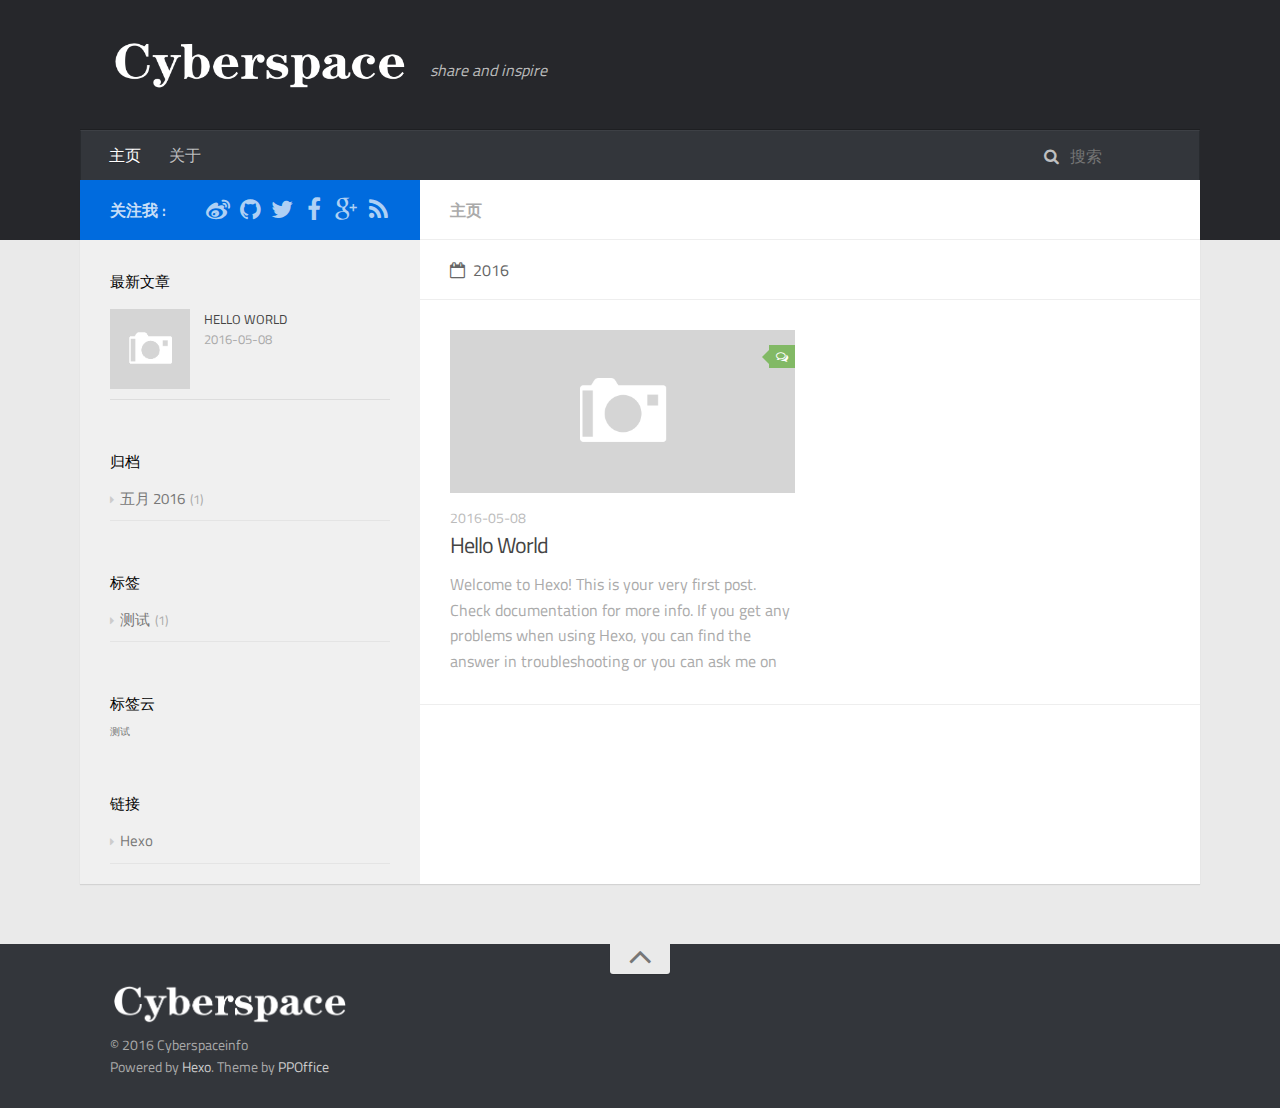
<file: index.html>
<!DOCTYPE html>
<html>
<head>
    <meta charset="utf-8">
    
    <title>CyberspaceInfo</title>
    <meta name="viewport" content="width=device-width, initial-scale=1, maximum-scale=1">
    
    <meta name="description" content="互联网行业分析">
<meta property="og:type" content="website">
<meta property="og:title" content="CyberspaceInfo">
<meta property="og:url" content="http://cyberspaceinfo.com/index.html">
<meta property="og:site_name" content="CyberspaceInfo">
<meta property="og:description" content="互联网行业分析">
<meta name="twitter:card" content="summary">
<meta name="twitter:title" content="CyberspaceInfo">
<meta name="twitter:description" content="互联网行业分析">
    

    

    

    <link rel="stylesheet" href="/vendor/font-awesome/css/font-awesome.min.css">
    <link rel="stylesheet" href="/vendor/titillium-web/styles.css">
    <link rel="stylesheet" href="/vendor/source-code-pro/styles.css">

    <link rel="stylesheet" href="/css/style.css">

    <script src="/vendor/jquery/2.0.3/jquery.min.js"></script>
    
    
        <link rel="stylesheet" href="/vendor/fancybox/jquery.fancybox.css">
    
    
        <link rel="stylesheet" href="/vendor/scrollLoading/style.css">
    
    
    

</head>

<body>
    <div id="wrap">
        <header id="header">
    <div id="header-outer" class="outer">
        <div class="container">
            <div class="container-inner">
                <div id="header-title">
                    <h1 class="logo-wrap">
                        <a href="/" class="logo"></a>
                    </h1>
                    
                        <h2 class="subtitle-wrap">
                            <p class="subtitle">share and inspire</p>
                        </h2>
                    
                </div>
                <div id="header-inner" class="nav-container">
                    <a id="main-nav-toggle" class="nav-icon fa fa-bars"></a>
                    <div class="nav-container-inner">
                        <ul id="main-nav">
                            
                                <li class="main-nav-list-item" >
                                    <a class="main-nav-list-link" href="/">主页</a>
                                </li>
                            
                                        
                                    
                                <li class="main-nav-list-item" >
                                    <a class="main-nav-list-link" href="/about/index.html">关于</a>
                                </li>
                            
                        </ul>
                        <nav id="sub-nav">
                            <div id="search-form-wrap">

    <form class="search-form" method="GET" action="https://www.baidu.com/s?">
    <input name="wd" type="text" class="search-form-input" placeholder="搜索" />
</form>
<script>
(function ($) {
    $('.search-form').on('submit', function (e) {
        var keyword = $('.search-form-input[name="wd"]').val();
        window.location = 'https://www.baidu.com/s?wd=site:cyberspaceinfo.com ' + keyword;
        return false;
    });
})(jQuery);
</script>

</div>
                        </nav>
                    </div>
                </div>
            </div>
        </div>
    </div>
</header>
        <div class="container">
            <div class="main-body container-inner">
                <div class="main-body-inner">
                    <section id="main">
                        <div class="main-body-header">
    <h1 class="header">
    
    <em class="page-title-link" data-url="home">主页</em>
    </h1>
</div>
                        <div class="main-body-content">
                            

    
    
        
        
        <section class="archives-wrap">
            <div class="archive-year-wrap">
                <a href="/archives/2016" class="archive-year"><i class="icon fa fa-calendar-o"></i>2016</a>
            </div>
            <div class="archives">
    
    
    
        <div class="article-row">
    
        <article class="article article-summary">
    <div class="article-summary-inner">
        
        <a href="/2016/05/08/hello-world/" class="thumbnail">
    
    
        <span class="thumbnail-image thumbnail-none"></span>
    
    
        
<span class="comment-counter">
    <i class="fa fa-comments-o"></i>
    
</span>

    
</a>
        
        <div class="article-meta">
            <p class="category">
            
            </p>
            <p class="date"><time datetime="2016-05-08T07:58:16.000Z" itemprop="datePublished">2016-05-08</time></p>
        </div>
        
    
        <h1 class="article-title" itemprop="name">
        <a href="/2016/05/08/hello-world/">Hello World</a>
        </h1>
    

        <p class="article-excerpt">
            Welcome to Hexo! This is your very first post. Check documentation for more info. If you get any problems when using Hexo, you can find the answer in troubleshooting or you can ask me on GitHub.
Quick
        </p>
    </div>
</article>
    
        </div>
    


    </div></section>



                        </div>
                    </section>
                    <aside id="sidebar">
    <a class="sidebar-toggle" title="Expand Sidebar"><i class="toggle icon"></i></a>
    <div class="sidebar-top">
        <p>关注我 :</p>
        <ul class="social-links">
            
                
                <li>
                    <a class="social-tooltip" title="weibo" href="/" target="_blank">
                        <i class="icon fa fa-weibo"></i>
                    </a>
                </li>
                
            
                
                <li>
                    <a class="social-tooltip" title="github" href="https://github.com/cyberspaceinfo" target="_blank">
                        <i class="icon fa fa-github"></i>
                    </a>
                </li>
                
            
                
                <li>
                    <a class="social-tooltip" title="twitter" href="/" target="_blank">
                        <i class="icon fa fa-twitter"></i>
                    </a>
                </li>
                
            
                
                <li>
                    <a class="social-tooltip" title="facebook" href="/" target="_blank">
                        <i class="icon fa fa-facebook"></i>
                    </a>
                </li>
                
            
                
                <li>
                    <a class="social-tooltip" title="google-plus" href="/" target="_blank">
                        <i class="icon fa fa-google-plus"></i>
                    </a>
                </li>
                
            
                
                <li>
                    <a class="social-tooltip" title="rss" href="/" target="_blank">
                        <i class="icon fa fa-rss"></i>
                    </a>
                </li>
                
            
        </ul>
    </div>
    
    <div class="widgets-container">
        
            
                
    <div class="widget-wrap">
        <h3 class="widget-title">最新文章</h3>
        <div class="widget">
            <ul id="recent-post" class="">
                
                    <li>
                        
                        <div class="item-thumbnail">
                            <a href="/2016/05/08/hello-world/" class="thumbnail">
    
    
        <span class="thumbnail-image thumbnail-none"></span>
    
    
</a>
                        </div>
                        
                        <div class="item-inner">
                            <p class="item-category"></p>
                            <p class="item-title"><a href="/2016/05/08/hello-world/" class="title">Hello World</a></p>
                            <p class="item-date"><time datetime="2016-05-08T07:58:16.000Z" itemprop="datePublished">2016-05-08</time></p>
                        </div>
                    </li>
                
            </ul>
        </div>
    </div>

            
                

            
                
    <div class="widget-wrap widget-list">
        <h3 class="widget-title">归档</h3>
        <div class="widget">
            <ul class="archive-list"><li class="archive-list-item"><a class="archive-list-link" href="/archives/2016/05/">五月 2016</a><span class="archive-list-count">1</span></li></ul>
        </div>
    </div>


            
                
    <div class="widget-wrap widget-list">
        <h3 class="widget-title">标签</h3>
        <div class="widget">
            <ul class="tag-list"><li class="tag-list-item"><a class="tag-list-link" href="/tags/测试/">测试</a><span class="tag-list-count">1</span></li></ul>
        </div>
    </div>


            
                
    <div class="widget-wrap widget-float">
        <h3 class="widget-title">标签云</h3>
        <div class="widget tagcloud">
            <a href="/tags/测试/" style="font-size: 10px;">测试</a>
        </div>
    </div>


            
                
    <div class="widget-wrap widget-list">
        <h3 class="widget-title">链接</h3>
        <div class="widget">
            <ul>
                
                    <li>
                        <a href="http://hexo.io">Hexo</a>
                    </li>
                
            </ul>
        </div>
    </div>


            
        
    </div>
</aside>
                </div>
            </div>
        </div>
        <footer id="footer">
    <div class="container">
        <div class="container-inner">
            <a id="back-to-top" href="javascript:;"><i class="icon fa fa-angle-up"></i></a>
            <div class="credit">
                <h1 class="logo-wrap">
                    <a href="/" class="logo"></a>
                </h1>
                <p>&copy; 2016 Cyberspaceinfo</p>
                <p>Powered by <a href="//hexo.io/" target="_blank">Hexo</a>. Theme by <a href="//github.com/ppoffice" target="_blank">PPOffice</a></p>
            </div>
        </div>
    </div>
</footer>
        
    
    <script type="text/javascript" src="http://v2.uyan.cc/code/uyan.js?uid=cyberspaceinfo"></script>



    
        <script src="/vendor/fancybox/jquery.fancybox.pack.js"></script>
    

    
        <script src="/vendor/scrollLoading/jquery.scrollLoading.js"></script>
        <script src="/vendor/scrollLoading/main.js"></script>
    


<!-- Custom Scripts -->
<script src="/js/main.js"></script>

    </div>
</body>
</html>
</file>
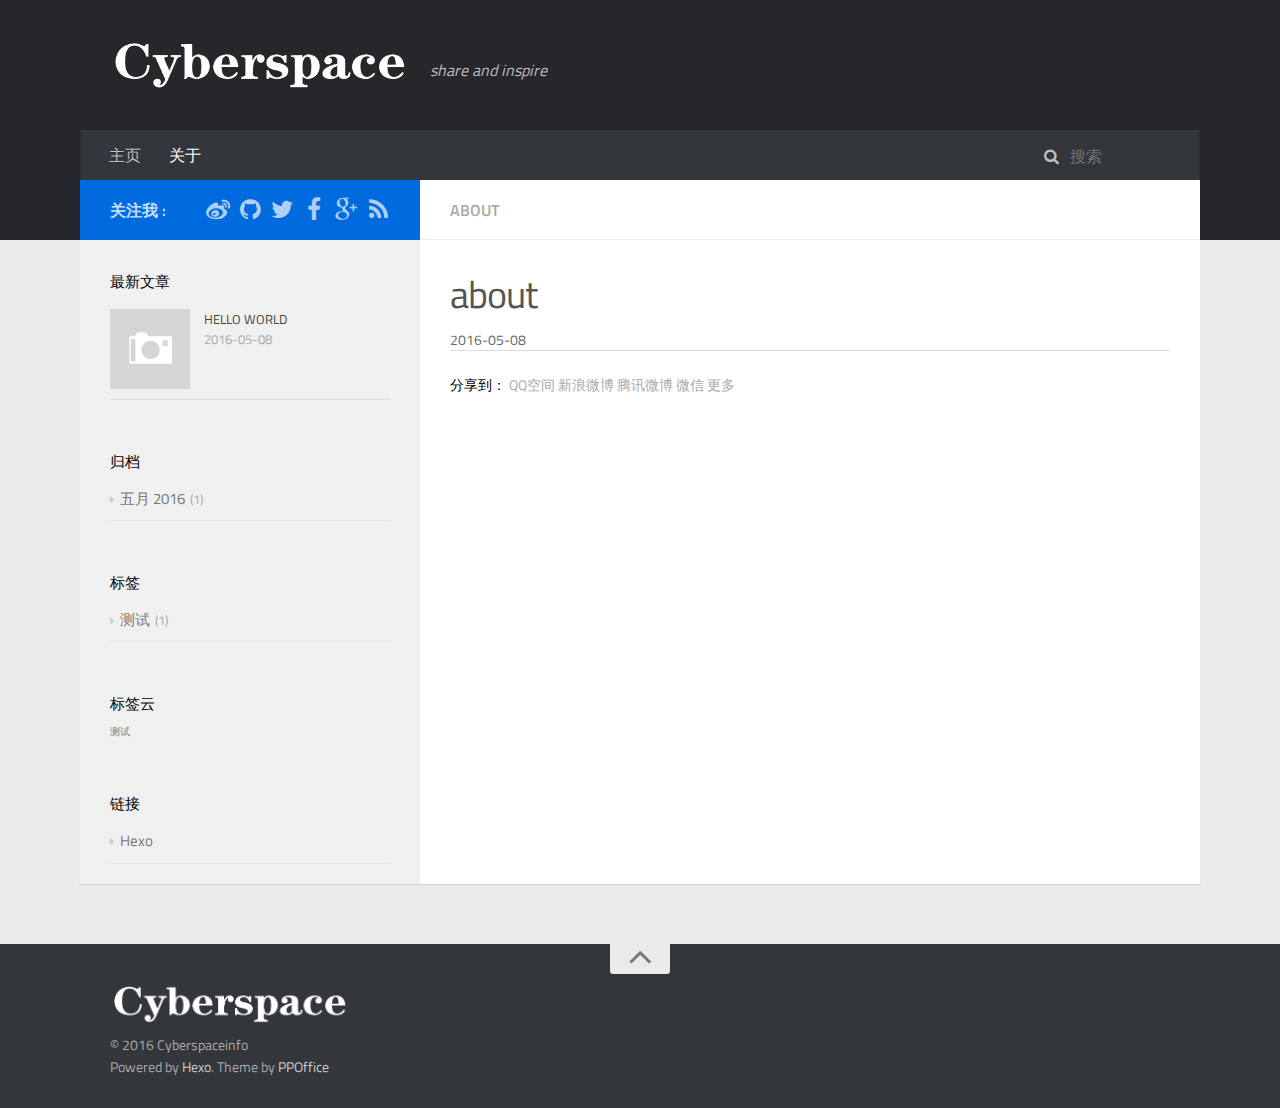
<file: about/index.html>
<!DOCTYPE html>
<html>
<head>
    <meta charset="utf-8">
    
    <title>about | CyberspaceInfo</title>
    <meta name="viewport" content="width=device-width, initial-scale=1, maximum-scale=1">
    
    <meta name="description" content="互联网行业分析">
<meta property="og:type" content="website">
<meta property="og:title" content="about">
<meta property="og:url" content="http://cyberspaceinfo.com/about/index.html">
<meta property="og:site_name" content="CyberspaceInfo">
<meta property="og:description" content="互联网行业分析">
<meta property="og:updated_time" content="2016-05-08T08:48:04.297Z">
<meta name="twitter:card" content="summary">
<meta name="twitter:title" content="about">
<meta name="twitter:description" content="互联网行业分析">
    

    

    

    <link rel="stylesheet" href="/vendor/font-awesome/css/font-awesome.min.css">
    <link rel="stylesheet" href="/vendor/titillium-web/styles.css">
    <link rel="stylesheet" href="/vendor/source-code-pro/styles.css">

    <link rel="stylesheet" href="/css/style.css">

    <script src="/vendor/jquery/2.0.3/jquery.min.js"></script>
    
    
        <link rel="stylesheet" href="/vendor/fancybox/jquery.fancybox.css">
    
    
        <link rel="stylesheet" href="/vendor/scrollLoading/style.css">
    
    
    

</head>

<body>
    <div id="wrap">
        <header id="header">
    <div id="header-outer" class="outer">
        <div class="container">
            <div class="container-inner">
                <div id="header-title">
                    <h1 class="logo-wrap">
                        <a href="/" class="logo"></a>
                    </h1>
                    
                        <h2 class="subtitle-wrap">
                            <p class="subtitle">share and inspire</p>
                        </h2>
                    
                </div>
                <div id="header-inner" class="nav-container">
                    <a id="main-nav-toggle" class="nav-icon fa fa-bars"></a>
                    <div class="nav-container-inner">
                        <ul id="main-nav">
                            
                                <li class="main-nav-list-item" >
                                    <a class="main-nav-list-link" href="/">主页</a>
                                </li>
                            
                                        
                                    
                                <li class="main-nav-list-item" >
                                    <a class="main-nav-list-link" href="/about/index.html">关于</a>
                                </li>
                            
                        </ul>
                        <nav id="sub-nav">
                            <div id="search-form-wrap">

    <form class="search-form" method="GET" action="https://www.baidu.com/s?">
    <input name="wd" type="text" class="search-form-input" placeholder="搜索" />
</form>
<script>
(function ($) {
    $('.search-form').on('submit', function (e) {
        var keyword = $('.search-form-input[name="wd"]').val();
        window.location = 'https://www.baidu.com/s?wd=site:cyberspaceinfo.com ' + keyword;
        return false;
    });
})(jQuery);
</script>

</div>
                        </nav>
                    </div>
                </div>
            </div>
        </div>
    </div>
</header>
        <div class="container">
            <div class="main-body container-inner">
                <div class="main-body-inner">
                    <section id="main">
                        <div class="main-body-header">
    <h1 class="header">
    
    <em class="page-title-link" data-url="/about/index.html">about</em>
    </h1>
</div>
                        <div class="main-body-content">
                            <article id="page-undefined" class="article article-single article-type-page" itemscope itemprop="blogPost">
    <div class="article-inner">
        
            <header class="article-header">
                
    
        <h1 class="article-title" itemprop="name">
        about
        </h1>
    

            </header>
        
        <div class="article-subtitle">
            <a href="/about/index.html" class="article-date">
    <time datetime="2016-05-08T08:48:04.000Z" itemprop="datePublished">2016-05-08</time>
</a>
            
        </div>
        <div class="article-entry" itemprop="articleBody">
            
        </div>
        <footer class="article-footer">
            
    <div class="jiathis_style">
    <span class="jiathis_txt">分享到：</span>
    <a class="jiathis_button_qzone">QQ空间</a>
    <a class="jiathis_button_tsina">新浪微博</a>
    <a class="jiathis_button_tqq">腾讯微博</a>
    <a class="jiathis_button_weixin">微信</a>
    <a href="http://www.jiathis.com/share" class="jiathis jiathis_txt jiathis_separator jtico jtico_jiathis" target="_blank">更多</a>
    <a class="jiathis_counter_style"></a>
</div>
<script type="text/javascript" src="http://v3.jiathis.com/code/jia.js" charset="utf-8"></script>
<style>
    .jiathis_style div:first-child:not(.jiadiv_01) {
        width: auto !important;
        border: none !important;
    }
    .jiathis_style .jiadiv_01 {
        margin: 10px 0;
        border-radius: 4px;
        border: #e1e1e1 solid 1px;
    }
    .jiathis_style .jiadiv_01 div:first-child {
        display: none;
    }
    .jiathis_style .jiadiv_02 {
        padding: 7px 0 !important;
    }
    .jiathis_style .jiadiv_02 .jiatitle {
        width: 85px;
        border: none;
        height: auto;
        margin: 3px 10px;
        padding: 6px 10px;
        border-radius: 4px;
    }
    .jiathis_style .jiadiv_02 .jiatitle:hover {
        border: none;
    }
    .jiathis_style .jiadiv_02 .jiatitle:nth-child(even) {
        margin-left: 0;
    }
    .jiathis_style .jtico:hover {
        opacity: 1;
    }
    .jiathis_style .ckepopBottom,
    .jiathis_style .centerBottom {
        width: auto !important;
        padding: 5px;
        background: #f7f7f7;
    }
</style>




        </footer>
    </div>
</article>

    <section id="comments">
    
        
    <div id="uyan_frame"></div>

    
    </section>

                        </div>
                    </section>
                    <aside id="sidebar">
    <a class="sidebar-toggle" title="Expand Sidebar"><i class="toggle icon"></i></a>
    <div class="sidebar-top">
        <p>关注我 :</p>
        <ul class="social-links">
            
                
                <li>
                    <a class="social-tooltip" title="weibo" href="/" target="_blank">
                        <i class="icon fa fa-weibo"></i>
                    </a>
                </li>
                
            
                
                <li>
                    <a class="social-tooltip" title="github" href="https://github.com/cyberspaceinfo" target="_blank">
                        <i class="icon fa fa-github"></i>
                    </a>
                </li>
                
            
                
                <li>
                    <a class="social-tooltip" title="twitter" href="/" target="_blank">
                        <i class="icon fa fa-twitter"></i>
                    </a>
                </li>
                
            
                
                <li>
                    <a class="social-tooltip" title="facebook" href="/" target="_blank">
                        <i class="icon fa fa-facebook"></i>
                    </a>
                </li>
                
            
                
                <li>
                    <a class="social-tooltip" title="google-plus" href="/" target="_blank">
                        <i class="icon fa fa-google-plus"></i>
                    </a>
                </li>
                
            
                
                <li>
                    <a class="social-tooltip" title="rss" href="/" target="_blank">
                        <i class="icon fa fa-rss"></i>
                    </a>
                </li>
                
            
        </ul>
    </div>
    
    <div class="widgets-container">
        
            
                
    <div class="widget-wrap">
        <h3 class="widget-title">最新文章</h3>
        <div class="widget">
            <ul id="recent-post" class="">
                
                    <li>
                        
                        <div class="item-thumbnail">
                            <a href="/2016/05/08/hello-world/" class="thumbnail">
    
    
        <span class="thumbnail-image thumbnail-none"></span>
    
    
</a>
                        </div>
                        
                        <div class="item-inner">
                            <p class="item-category"></p>
                            <p class="item-title"><a href="/2016/05/08/hello-world/" class="title">Hello World</a></p>
                            <p class="item-date"><time datetime="2016-05-08T07:58:16.000Z" itemprop="datePublished">2016-05-08</time></p>
                        </div>
                    </li>
                
            </ul>
        </div>
    </div>

            
                

            
                
    <div class="widget-wrap widget-list">
        <h3 class="widget-title">归档</h3>
        <div class="widget">
            <ul class="archive-list"><li class="archive-list-item"><a class="archive-list-link" href="/archives/2016/05/">五月 2016</a><span class="archive-list-count">1</span></li></ul>
        </div>
    </div>


            
                
    <div class="widget-wrap widget-list">
        <h3 class="widget-title">标签</h3>
        <div class="widget">
            <ul class="tag-list"><li class="tag-list-item"><a class="tag-list-link" href="/tags/测试/">测试</a><span class="tag-list-count">1</span></li></ul>
        </div>
    </div>


            
                
    <div class="widget-wrap widget-float">
        <h3 class="widget-title">标签云</h3>
        <div class="widget tagcloud">
            <a href="/tags/测试/" style="font-size: 10px;">测试</a>
        </div>
    </div>


            
                
    <div class="widget-wrap widget-list">
        <h3 class="widget-title">链接</h3>
        <div class="widget">
            <ul>
                
                    <li>
                        <a href="http://hexo.io">Hexo</a>
                    </li>
                
            </ul>
        </div>
    </div>


            
        
    </div>
</aside>
                </div>
            </div>
        </div>
        <footer id="footer">
    <div class="container">
        <div class="container-inner">
            <a id="back-to-top" href="javascript:;"><i class="icon fa fa-angle-up"></i></a>
            <div class="credit">
                <h1 class="logo-wrap">
                    <a href="/" class="logo"></a>
                </h1>
                <p>&copy; 2016 Cyberspaceinfo</p>
                <p>Powered by <a href="//hexo.io/" target="_blank">Hexo</a>. Theme by <a href="//github.com/ppoffice" target="_blank">PPOffice</a></p>
            </div>
        </div>
    </div>
</footer>
        
    
    <script type="text/javascript" src="http://v2.uyan.cc/code/uyan.js?uid=cyberspaceinfo"></script>



    
        <script src="/vendor/fancybox/jquery.fancybox.pack.js"></script>
    

    
        <script src="/vendor/scrollLoading/jquery.scrollLoading.js"></script>
        <script src="/vendor/scrollLoading/main.js"></script>
    


<!-- Custom Scripts -->
<script src="/js/main.js"></script>

    </div>
</body>
</html>
</file>
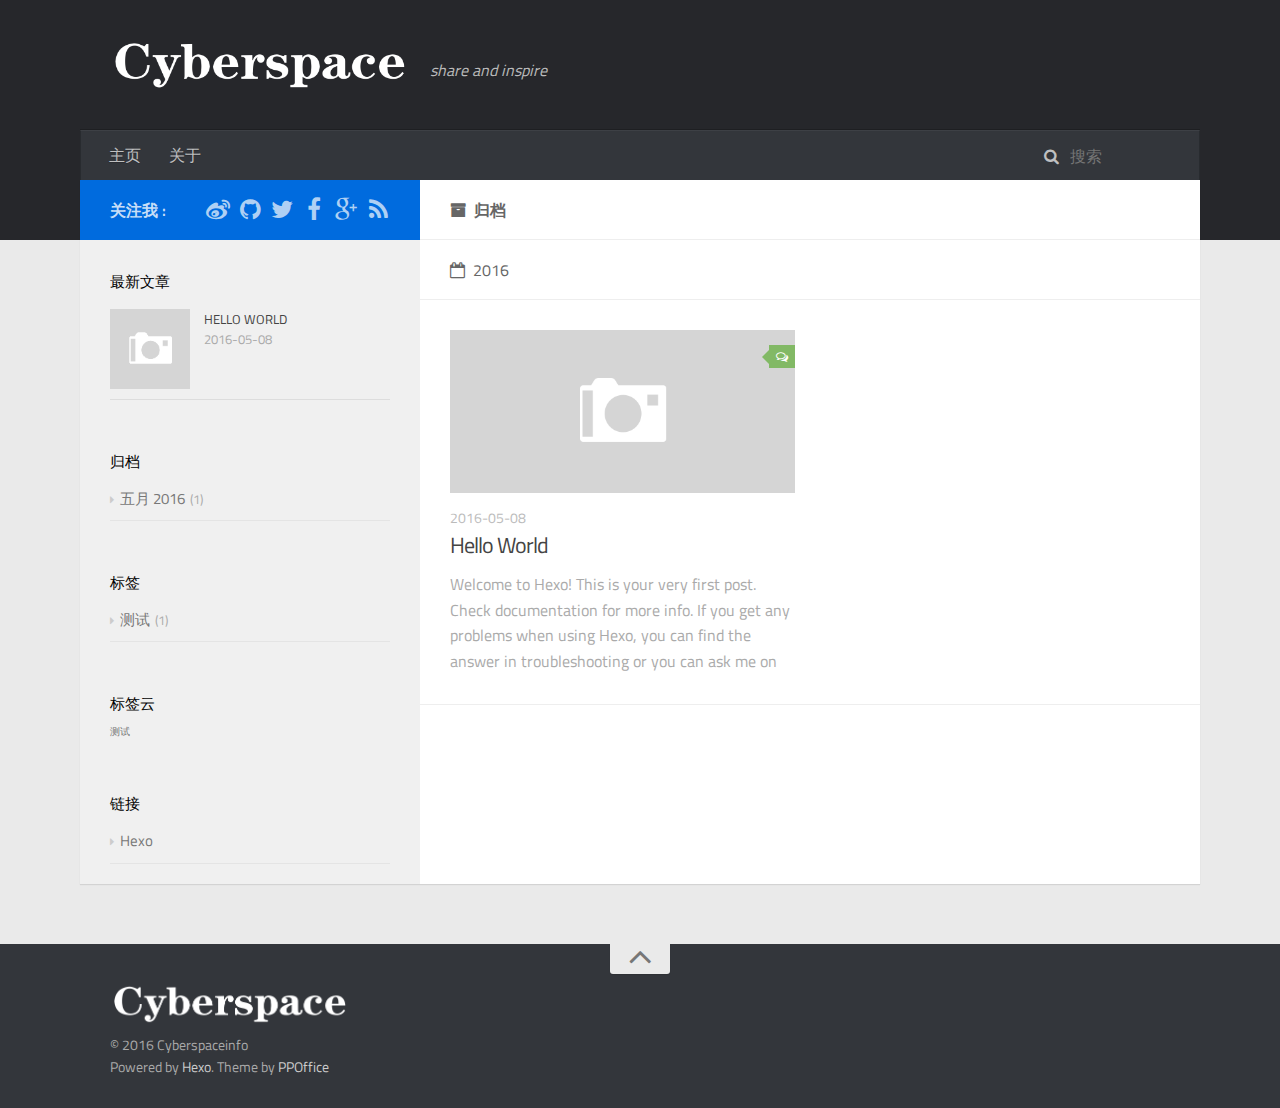
<file: archives/index.html>
<!DOCTYPE html>
<html>
<head>
    <meta charset="utf-8">
    
    <title>归档 | CyberspaceInfo</title>
    <meta name="viewport" content="width=device-width, initial-scale=1, maximum-scale=1">
    
    <meta name="description" content="互联网行业分析">
<meta property="og:type" content="website">
<meta property="og:title" content="CyberspaceInfo">
<meta property="og:url" content="http://cyberspaceinfo.com/archives/index.html">
<meta property="og:site_name" content="CyberspaceInfo">
<meta property="og:description" content="互联网行业分析">
<meta name="twitter:card" content="summary">
<meta name="twitter:title" content="CyberspaceInfo">
<meta name="twitter:description" content="互联网行业分析">
    

    

    

    <link rel="stylesheet" href="/vendor/font-awesome/css/font-awesome.min.css">
    <link rel="stylesheet" href="/vendor/titillium-web/styles.css">
    <link rel="stylesheet" href="/vendor/source-code-pro/styles.css">

    <link rel="stylesheet" href="/css/style.css">

    <script src="/vendor/jquery/2.0.3/jquery.min.js"></script>
    
    
        <link rel="stylesheet" href="/vendor/fancybox/jquery.fancybox.css">
    
    
        <link rel="stylesheet" href="/vendor/scrollLoading/style.css">
    
    
    

</head>

<body>
    <div id="wrap">
        <header id="header">
    <div id="header-outer" class="outer">
        <div class="container">
            <div class="container-inner">
                <div id="header-title">
                    <h1 class="logo-wrap">
                        <a href="/" class="logo"></a>
                    </h1>
                    
                        <h2 class="subtitle-wrap">
                            <p class="subtitle">share and inspire</p>
                        </h2>
                    
                </div>
                <div id="header-inner" class="nav-container">
                    <a id="main-nav-toggle" class="nav-icon fa fa-bars"></a>
                    <div class="nav-container-inner">
                        <ul id="main-nav">
                            
                                <li class="main-nav-list-item" >
                                    <a class="main-nav-list-link" href="/">主页</a>
                                </li>
                            
                                        
                                    
                                <li class="main-nav-list-item" >
                                    <a class="main-nav-list-link" href="/about/index.html">关于</a>
                                </li>
                            
                        </ul>
                        <nav id="sub-nav">
                            <div id="search-form-wrap">

    <form class="search-form" method="GET" action="https://www.baidu.com/s?">
    <input name="wd" type="text" class="search-form-input" placeholder="搜索" />
</form>
<script>
(function ($) {
    $('.search-form').on('submit', function (e) {
        var keyword = $('.search-form-input[name="wd"]').val();
        window.location = 'https://www.baidu.com/s?wd=site:cyberspaceinfo.com ' + keyword;
        return false;
    });
})(jQuery);
</script>

</div>
                        </nav>
                    </div>
                </div>
            </div>
        </div>
    </div>
</header>
        <div class="container">
            <div class="main-body container-inner">
                <div class="main-body-inner">
                    <section id="main">
                        <div class="main-body-header">
    <h1 class="header">
    
    <i class="icon fa fa-archive"></i>归档
    </h1>
</div>
                        <div class="main-body-content">
                            

    
    
        
        
        <section class="archives-wrap">
            <div class="archive-year-wrap">
                <a href="/archives/2016" class="archive-year"><i class="icon fa fa-calendar-o"></i>2016</a>
            </div>
            <div class="archives">
    
    
    
        <div class="article-row">
    
        <article class="article article-summary">
    <div class="article-summary-inner">
        
        <a href="/2016/05/08/hello-world/" class="thumbnail">
    
    
        <span class="thumbnail-image thumbnail-none"></span>
    
    
        
<span class="comment-counter">
    <i class="fa fa-comments-o"></i>
    
</span>

    
</a>
        
        <div class="article-meta">
            <p class="category">
            
            </p>
            <p class="date"><time datetime="2016-05-08T07:58:16.000Z" itemprop="datePublished">2016-05-08</time></p>
        </div>
        
    
        <h1 class="article-title" itemprop="name">
        <a href="/2016/05/08/hello-world/">Hello World</a>
        </h1>
    

        <p class="article-excerpt">
            Welcome to Hexo! This is your very first post. Check documentation for more info. If you get any problems when using Hexo, you can find the answer in troubleshooting or you can ask me on GitHub.
Quick
        </p>
    </div>
</article>
    
        </div>
    


    </div></section>



                        </div>
                    </section>
                    <aside id="sidebar">
    <a class="sidebar-toggle" title="Expand Sidebar"><i class="toggle icon"></i></a>
    <div class="sidebar-top">
        <p>关注我 :</p>
        <ul class="social-links">
            
                
                <li>
                    <a class="social-tooltip" title="weibo" href="/" target="_blank">
                        <i class="icon fa fa-weibo"></i>
                    </a>
                </li>
                
            
                
                <li>
                    <a class="social-tooltip" title="github" href="https://github.com/cyberspaceinfo" target="_blank">
                        <i class="icon fa fa-github"></i>
                    </a>
                </li>
                
            
                
                <li>
                    <a class="social-tooltip" title="twitter" href="/" target="_blank">
                        <i class="icon fa fa-twitter"></i>
                    </a>
                </li>
                
            
                
                <li>
                    <a class="social-tooltip" title="facebook" href="/" target="_blank">
                        <i class="icon fa fa-facebook"></i>
                    </a>
                </li>
                
            
                
                <li>
                    <a class="social-tooltip" title="google-plus" href="/" target="_blank">
                        <i class="icon fa fa-google-plus"></i>
                    </a>
                </li>
                
            
                
                <li>
                    <a class="social-tooltip" title="rss" href="/" target="_blank">
                        <i class="icon fa fa-rss"></i>
                    </a>
                </li>
                
            
        </ul>
    </div>
    
    <div class="widgets-container">
        
            
                
    <div class="widget-wrap">
        <h3 class="widget-title">最新文章</h3>
        <div class="widget">
            <ul id="recent-post" class="">
                
                    <li>
                        
                        <div class="item-thumbnail">
                            <a href="/2016/05/08/hello-world/" class="thumbnail">
    
    
        <span class="thumbnail-image thumbnail-none"></span>
    
    
</a>
                        </div>
                        
                        <div class="item-inner">
                            <p class="item-category"></p>
                            <p class="item-title"><a href="/2016/05/08/hello-world/" class="title">Hello World</a></p>
                            <p class="item-date"><time datetime="2016-05-08T07:58:16.000Z" itemprop="datePublished">2016-05-08</time></p>
                        </div>
                    </li>
                
            </ul>
        </div>
    </div>

            
                

            
                
    <div class="widget-wrap widget-list">
        <h3 class="widget-title">归档</h3>
        <div class="widget">
            <ul class="archive-list"><li class="archive-list-item"><a class="archive-list-link" href="/archives/2016/05/">五月 2016</a><span class="archive-list-count">1</span></li></ul>
        </div>
    </div>


            
                
    <div class="widget-wrap widget-list">
        <h3 class="widget-title">标签</h3>
        <div class="widget">
            <ul class="tag-list"><li class="tag-list-item"><a class="tag-list-link" href="/tags/测试/">测试</a><span class="tag-list-count">1</span></li></ul>
        </div>
    </div>


            
                
    <div class="widget-wrap widget-float">
        <h3 class="widget-title">标签云</h3>
        <div class="widget tagcloud">
            <a href="/tags/测试/" style="font-size: 10px;">测试</a>
        </div>
    </div>


            
                
    <div class="widget-wrap widget-list">
        <h3 class="widget-title">链接</h3>
        <div class="widget">
            <ul>
                
                    <li>
                        <a href="http://hexo.io">Hexo</a>
                    </li>
                
            </ul>
        </div>
    </div>


            
        
    </div>
</aside>
                </div>
            </div>
        </div>
        <footer id="footer">
    <div class="container">
        <div class="container-inner">
            <a id="back-to-top" href="javascript:;"><i class="icon fa fa-angle-up"></i></a>
            <div class="credit">
                <h1 class="logo-wrap">
                    <a href="/" class="logo"></a>
                </h1>
                <p>&copy; 2016 Cyberspaceinfo</p>
                <p>Powered by <a href="//hexo.io/" target="_blank">Hexo</a>. Theme by <a href="//github.com/ppoffice" target="_blank">PPOffice</a></p>
            </div>
        </div>
    </div>
</footer>
        
    
    <script type="text/javascript" src="http://v2.uyan.cc/code/uyan.js?uid=cyberspaceinfo"></script>



    
        <script src="/vendor/fancybox/jquery.fancybox.pack.js"></script>
    

    
        <script src="/vendor/scrollLoading/jquery.scrollLoading.js"></script>
        <script src="/vendor/scrollLoading/main.js"></script>
    


<!-- Custom Scripts -->
<script src="/js/main.js"></script>

    </div>
</body>
</html>
</file>
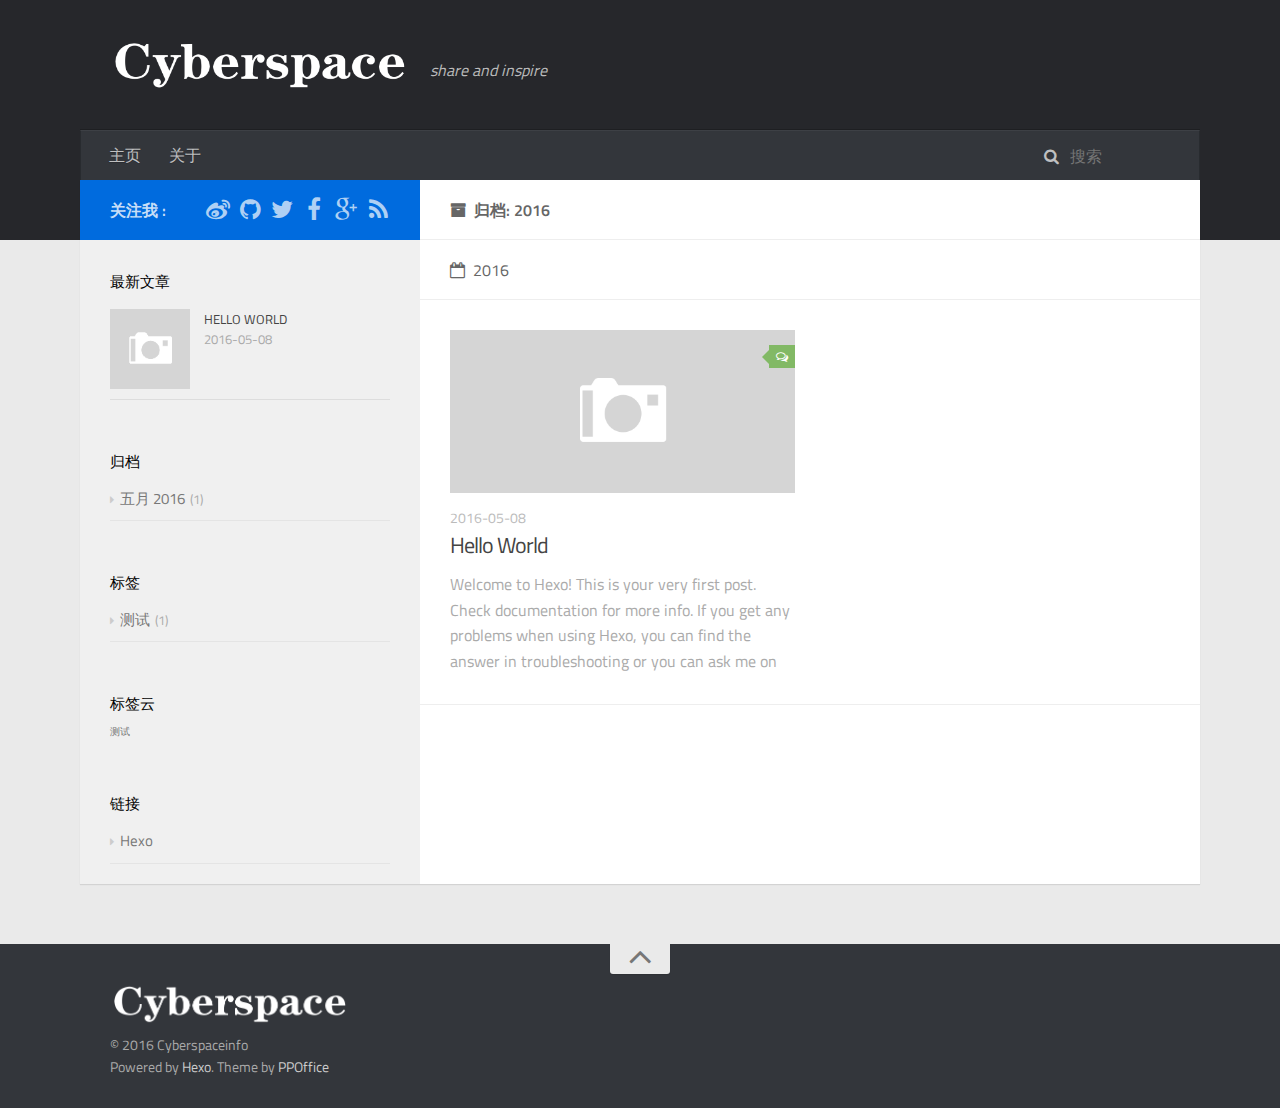
<file: archives/2016/index.html>
<!DOCTYPE html>
<html>
<head>
    <meta charset="utf-8">
    
    <title>归档: 2016 | CyberspaceInfo</title>
    <meta name="viewport" content="width=device-width, initial-scale=1, maximum-scale=1">
    
    <meta name="description" content="互联网行业分析">
<meta property="og:type" content="website">
<meta property="og:title" content="CyberspaceInfo">
<meta property="og:url" content="http://cyberspaceinfo.com/archives/2016/index.html">
<meta property="og:site_name" content="CyberspaceInfo">
<meta property="og:description" content="互联网行业分析">
<meta name="twitter:card" content="summary">
<meta name="twitter:title" content="CyberspaceInfo">
<meta name="twitter:description" content="互联网行业分析">
    

    

    

    <link rel="stylesheet" href="/vendor/font-awesome/css/font-awesome.min.css">
    <link rel="stylesheet" href="/vendor/titillium-web/styles.css">
    <link rel="stylesheet" href="/vendor/source-code-pro/styles.css">

    <link rel="stylesheet" href="/css/style.css">

    <script src="/vendor/jquery/2.0.3/jquery.min.js"></script>
    
    
        <link rel="stylesheet" href="/vendor/fancybox/jquery.fancybox.css">
    
    
        <link rel="stylesheet" href="/vendor/scrollLoading/style.css">
    
    
    

</head>

<body>
    <div id="wrap">
        <header id="header">
    <div id="header-outer" class="outer">
        <div class="container">
            <div class="container-inner">
                <div id="header-title">
                    <h1 class="logo-wrap">
                        <a href="/" class="logo"></a>
                    </h1>
                    
                        <h2 class="subtitle-wrap">
                            <p class="subtitle">share and inspire</p>
                        </h2>
                    
                </div>
                <div id="header-inner" class="nav-container">
                    <a id="main-nav-toggle" class="nav-icon fa fa-bars"></a>
                    <div class="nav-container-inner">
                        <ul id="main-nav">
                            
                                <li class="main-nav-list-item" >
                                    <a class="main-nav-list-link" href="/">主页</a>
                                </li>
                            
                                        
                                    
                                <li class="main-nav-list-item" >
                                    <a class="main-nav-list-link" href="/about/index.html">关于</a>
                                </li>
                            
                        </ul>
                        <nav id="sub-nav">
                            <div id="search-form-wrap">

    <form class="search-form" method="GET" action="https://www.baidu.com/s?">
    <input name="wd" type="text" class="search-form-input" placeholder="搜索" />
</form>
<script>
(function ($) {
    $('.search-form').on('submit', function (e) {
        var keyword = $('.search-form-input[name="wd"]').val();
        window.location = 'https://www.baidu.com/s?wd=site:cyberspaceinfo.com ' + keyword;
        return false;
    });
})(jQuery);
</script>

</div>
                        </nav>
                    </div>
                </div>
            </div>
        </div>
    </div>
</header>
        <div class="container">
            <div class="main-body container-inner">
                <div class="main-body-inner">
                    <section id="main">
                        <div class="main-body-header">
    <h1 class="header">
    
    <i class="icon fa fa-archive"></i>归档: 2016
    </h1>
</div>
                        <div class="main-body-content">
                            

    
    
        
        
        <section class="archives-wrap">
            <div class="archive-year-wrap">
                <a href="/archives/2016" class="archive-year"><i class="icon fa fa-calendar-o"></i>2016</a>
            </div>
            <div class="archives">
    
    
    
        <div class="article-row">
    
        <article class="article article-summary">
    <div class="article-summary-inner">
        
        <a href="/2016/05/08/hello-world/" class="thumbnail">
    
    
        <span class="thumbnail-image thumbnail-none"></span>
    
    
        
<span class="comment-counter">
    <i class="fa fa-comments-o"></i>
    
</span>

    
</a>
        
        <div class="article-meta">
            <p class="category">
            
            </p>
            <p class="date"><time datetime="2016-05-08T07:58:16.000Z" itemprop="datePublished">2016-05-08</time></p>
        </div>
        
    
        <h1 class="article-title" itemprop="name">
        <a href="/2016/05/08/hello-world/">Hello World</a>
        </h1>
    

        <p class="article-excerpt">
            Welcome to Hexo! This is your very first post. Check documentation for more info. If you get any problems when using Hexo, you can find the answer in troubleshooting or you can ask me on GitHub.
Quick
        </p>
    </div>
</article>
    
        </div>
    


    </div></section>



                        </div>
                    </section>
                    <aside id="sidebar">
    <a class="sidebar-toggle" title="Expand Sidebar"><i class="toggle icon"></i></a>
    <div class="sidebar-top">
        <p>关注我 :</p>
        <ul class="social-links">
            
                
                <li>
                    <a class="social-tooltip" title="weibo" href="/" target="_blank">
                        <i class="icon fa fa-weibo"></i>
                    </a>
                </li>
                
            
                
                <li>
                    <a class="social-tooltip" title="github" href="https://github.com/cyberspaceinfo" target="_blank">
                        <i class="icon fa fa-github"></i>
                    </a>
                </li>
                
            
                
                <li>
                    <a class="social-tooltip" title="twitter" href="/" target="_blank">
                        <i class="icon fa fa-twitter"></i>
                    </a>
                </li>
                
            
                
                <li>
                    <a class="social-tooltip" title="facebook" href="/" target="_blank">
                        <i class="icon fa fa-facebook"></i>
                    </a>
                </li>
                
            
                
                <li>
                    <a class="social-tooltip" title="google-plus" href="/" target="_blank">
                        <i class="icon fa fa-google-plus"></i>
                    </a>
                </li>
                
            
                
                <li>
                    <a class="social-tooltip" title="rss" href="/" target="_blank">
                        <i class="icon fa fa-rss"></i>
                    </a>
                </li>
                
            
        </ul>
    </div>
    
    <div class="widgets-container">
        
            
                
    <div class="widget-wrap">
        <h3 class="widget-title">最新文章</h3>
        <div class="widget">
            <ul id="recent-post" class="">
                
                    <li>
                        
                        <div class="item-thumbnail">
                            <a href="/2016/05/08/hello-world/" class="thumbnail">
    
    
        <span class="thumbnail-image thumbnail-none"></span>
    
    
</a>
                        </div>
                        
                        <div class="item-inner">
                            <p class="item-category"></p>
                            <p class="item-title"><a href="/2016/05/08/hello-world/" class="title">Hello World</a></p>
                            <p class="item-date"><time datetime="2016-05-08T07:58:16.000Z" itemprop="datePublished">2016-05-08</time></p>
                        </div>
                    </li>
                
            </ul>
        </div>
    </div>

            
                

            
                
    <div class="widget-wrap widget-list">
        <h3 class="widget-title">归档</h3>
        <div class="widget">
            <ul class="archive-list"><li class="archive-list-item"><a class="archive-list-link" href="/archives/2016/05/">五月 2016</a><span class="archive-list-count">1</span></li></ul>
        </div>
    </div>


            
                
    <div class="widget-wrap widget-list">
        <h3 class="widget-title">标签</h3>
        <div class="widget">
            <ul class="tag-list"><li class="tag-list-item"><a class="tag-list-link" href="/tags/测试/">测试</a><span class="tag-list-count">1</span></li></ul>
        </div>
    </div>


            
                
    <div class="widget-wrap widget-float">
        <h3 class="widget-title">标签云</h3>
        <div class="widget tagcloud">
            <a href="/tags/测试/" style="font-size: 10px;">测试</a>
        </div>
    </div>


            
                
    <div class="widget-wrap widget-list">
        <h3 class="widget-title">链接</h3>
        <div class="widget">
            <ul>
                
                    <li>
                        <a href="http://hexo.io">Hexo</a>
                    </li>
                
            </ul>
        </div>
    </div>


            
        
    </div>
</aside>
                </div>
            </div>
        </div>
        <footer id="footer">
    <div class="container">
        <div class="container-inner">
            <a id="back-to-top" href="javascript:;"><i class="icon fa fa-angle-up"></i></a>
            <div class="credit">
                <h1 class="logo-wrap">
                    <a href="/" class="logo"></a>
                </h1>
                <p>&copy; 2016 Cyberspaceinfo</p>
                <p>Powered by <a href="//hexo.io/" target="_blank">Hexo</a>. Theme by <a href="//github.com/ppoffice" target="_blank">PPOffice</a></p>
            </div>
        </div>
    </div>
</footer>
        
    
    <script type="text/javascript" src="http://v2.uyan.cc/code/uyan.js?uid=cyberspaceinfo"></script>



    
        <script src="/vendor/fancybox/jquery.fancybox.pack.js"></script>
    

    
        <script src="/vendor/scrollLoading/jquery.scrollLoading.js"></script>
        <script src="/vendor/scrollLoading/main.js"></script>
    


<!-- Custom Scripts -->
<script src="/js/main.js"></script>

    </div>
</body>
</html>
</file>
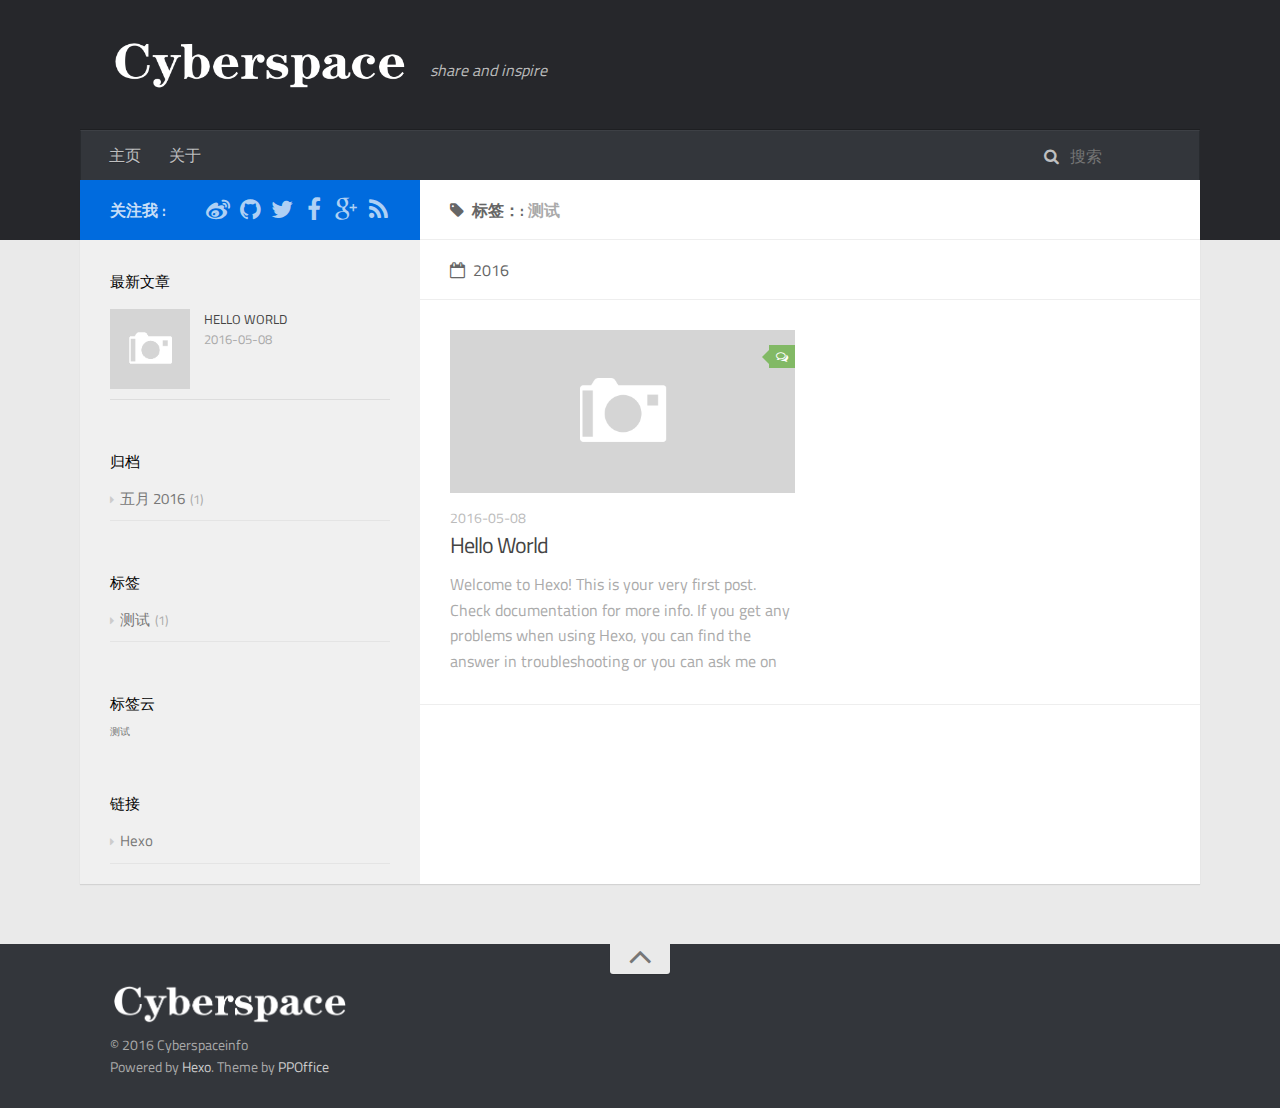
<file: tags/测试/index.html>
<!DOCTYPE html>
<html>
<head>
    <meta charset="utf-8">
    
    <title>标签：: 测试 | CyberspaceInfo</title>
    <meta name="viewport" content="width=device-width, initial-scale=1, maximum-scale=1">
    
    <meta name="description" content="互联网行业分析">
<meta property="og:type" content="website">
<meta property="og:title" content="CyberspaceInfo">
<meta property="og:url" content="http://cyberspaceinfo.com/tags/测试/index.html">
<meta property="og:site_name" content="CyberspaceInfo">
<meta property="og:description" content="互联网行业分析">
<meta name="twitter:card" content="summary">
<meta name="twitter:title" content="CyberspaceInfo">
<meta name="twitter:description" content="互联网行业分析">
    

    

    

    <link rel="stylesheet" href="/vendor/font-awesome/css/font-awesome.min.css">
    <link rel="stylesheet" href="/vendor/titillium-web/styles.css">
    <link rel="stylesheet" href="/vendor/source-code-pro/styles.css">

    <link rel="stylesheet" href="/css/style.css">

    <script src="/vendor/jquery/2.0.3/jquery.min.js"></script>
    
    
        <link rel="stylesheet" href="/vendor/fancybox/jquery.fancybox.css">
    
    
        <link rel="stylesheet" href="/vendor/scrollLoading/style.css">
    
    
    

</head>

<body>
    <div id="wrap">
        <header id="header">
    <div id="header-outer" class="outer">
        <div class="container">
            <div class="container-inner">
                <div id="header-title">
                    <h1 class="logo-wrap">
                        <a href="/" class="logo"></a>
                    </h1>
                    
                        <h2 class="subtitle-wrap">
                            <p class="subtitle">share and inspire</p>
                        </h2>
                    
                </div>
                <div id="header-inner" class="nav-container">
                    <a id="main-nav-toggle" class="nav-icon fa fa-bars"></a>
                    <div class="nav-container-inner">
                        <ul id="main-nav">
                            
                                <li class="main-nav-list-item" >
                                    <a class="main-nav-list-link" href="/">主页</a>
                                </li>
                            
                                        
                                    
                                <li class="main-nav-list-item" >
                                    <a class="main-nav-list-link" href="/about/index.html">关于</a>
                                </li>
                            
                        </ul>
                        <nav id="sub-nav">
                            <div id="search-form-wrap">

    <form class="search-form" method="GET" action="https://www.baidu.com/s?">
    <input name="wd" type="text" class="search-form-input" placeholder="搜索" />
</form>
<script>
(function ($) {
    $('.search-form').on('submit', function (e) {
        var keyword = $('.search-form-input[name="wd"]').val();
        window.location = 'https://www.baidu.com/s?wd=site:cyberspaceinfo.com ' + keyword;
        return false;
    });
})(jQuery);
</script>

</div>
                        </nav>
                    </div>
                </div>
            </div>
        </div>
    </div>
</header>
        <div class="container">
            <div class="main-body container-inner">
                <div class="main-body-inner">
                    <section id="main">
                        <div class="main-body-header">
    <h1 class="header">
    
    <i class="icon fa fa-tag"></i>标签：: <em>测试</em>
    </h1>
</div>
                        <div class="main-body-content">
                            

    
    
        
        
        <section class="archives-wrap">
            <div class="archive-year-wrap">
                <a href="/archives/2016" class="archive-year"><i class="icon fa fa-calendar-o"></i>2016</a>
            </div>
            <div class="archives">
    
    
    
        <div class="article-row">
    
        <article class="article article-summary">
    <div class="article-summary-inner">
        
        <a href="/2016/05/08/hello-world/" class="thumbnail">
    
    
        <span class="thumbnail-image thumbnail-none"></span>
    
    
        
<span class="comment-counter">
    <i class="fa fa-comments-o"></i>
    
</span>

    
</a>
        
        <div class="article-meta">
            <p class="category">
            
            </p>
            <p class="date"><time datetime="2016-05-08T07:58:16.000Z" itemprop="datePublished">2016-05-08</time></p>
        </div>
        
    
        <h1 class="article-title" itemprop="name">
        <a href="/2016/05/08/hello-world/">Hello World</a>
        </h1>
    

        <p class="article-excerpt">
            Welcome to Hexo! This is your very first post. Check documentation for more info. If you get any problems when using Hexo, you can find the answer in troubleshooting or you can ask me on GitHub.
Quick
        </p>
    </div>
</article>
    
        </div>
    


    </div></section>



                        </div>
                    </section>
                    <aside id="sidebar">
    <a class="sidebar-toggle" title="Expand Sidebar"><i class="toggle icon"></i></a>
    <div class="sidebar-top">
        <p>关注我 :</p>
        <ul class="social-links">
            
                
                <li>
                    <a class="social-tooltip" title="weibo" href="/" target="_blank">
                        <i class="icon fa fa-weibo"></i>
                    </a>
                </li>
                
            
                
                <li>
                    <a class="social-tooltip" title="github" href="https://github.com/cyberspaceinfo" target="_blank">
                        <i class="icon fa fa-github"></i>
                    </a>
                </li>
                
            
                
                <li>
                    <a class="social-tooltip" title="twitter" href="/" target="_blank">
                        <i class="icon fa fa-twitter"></i>
                    </a>
                </li>
                
            
                
                <li>
                    <a class="social-tooltip" title="facebook" href="/" target="_blank">
                        <i class="icon fa fa-facebook"></i>
                    </a>
                </li>
                
            
                
                <li>
                    <a class="social-tooltip" title="google-plus" href="/" target="_blank">
                        <i class="icon fa fa-google-plus"></i>
                    </a>
                </li>
                
            
                
                <li>
                    <a class="social-tooltip" title="rss" href="/" target="_blank">
                        <i class="icon fa fa-rss"></i>
                    </a>
                </li>
                
            
        </ul>
    </div>
    
    <div class="widgets-container">
        
            
                
    <div class="widget-wrap">
        <h3 class="widget-title">最新文章</h3>
        <div class="widget">
            <ul id="recent-post" class="">
                
                    <li>
                        
                        <div class="item-thumbnail">
                            <a href="/2016/05/08/hello-world/" class="thumbnail">
    
    
        <span class="thumbnail-image thumbnail-none"></span>
    
    
</a>
                        </div>
                        
                        <div class="item-inner">
                            <p class="item-category"></p>
                            <p class="item-title"><a href="/2016/05/08/hello-world/" class="title">Hello World</a></p>
                            <p class="item-date"><time datetime="2016-05-08T07:58:16.000Z" itemprop="datePublished">2016-05-08</time></p>
                        </div>
                    </li>
                
            </ul>
        </div>
    </div>

            
                

            
                
    <div class="widget-wrap widget-list">
        <h3 class="widget-title">归档</h3>
        <div class="widget">
            <ul class="archive-list"><li class="archive-list-item"><a class="archive-list-link" href="/archives/2016/05/">五月 2016</a><span class="archive-list-count">1</span></li></ul>
        </div>
    </div>


            
                
    <div class="widget-wrap widget-list">
        <h3 class="widget-title">标签</h3>
        <div class="widget">
            <ul class="tag-list"><li class="tag-list-item"><a class="tag-list-link" href="/tags/测试/">测试</a><span class="tag-list-count">1</span></li></ul>
        </div>
    </div>


            
                
    <div class="widget-wrap widget-float">
        <h3 class="widget-title">标签云</h3>
        <div class="widget tagcloud">
            <a href="/tags/测试/" style="font-size: 10px;">测试</a>
        </div>
    </div>


            
                
    <div class="widget-wrap widget-list">
        <h3 class="widget-title">链接</h3>
        <div class="widget">
            <ul>
                
                    <li>
                        <a href="http://hexo.io">Hexo</a>
                    </li>
                
            </ul>
        </div>
    </div>


            
        
    </div>
</aside>
                </div>
            </div>
        </div>
        <footer id="footer">
    <div class="container">
        <div class="container-inner">
            <a id="back-to-top" href="javascript:;"><i class="icon fa fa-angle-up"></i></a>
            <div class="credit">
                <h1 class="logo-wrap">
                    <a href="/" class="logo"></a>
                </h1>
                <p>&copy; 2016 Cyberspaceinfo</p>
                <p>Powered by <a href="//hexo.io/" target="_blank">Hexo</a>. Theme by <a href="//github.com/ppoffice" target="_blank">PPOffice</a></p>
            </div>
        </div>
    </div>
</footer>
        
    
    <script type="text/javascript" src="http://v2.uyan.cc/code/uyan.js?uid=cyberspaceinfo"></script>



    
        <script src="/vendor/fancybox/jquery.fancybox.pack.js"></script>
    

    
        <script src="/vendor/scrollLoading/jquery.scrollLoading.js"></script>
        <script src="/vendor/scrollLoading/main.js"></script>
    


<!-- Custom Scripts -->
<script src="/js/main.js"></script>

    </div>
</body>
</html>
</file>
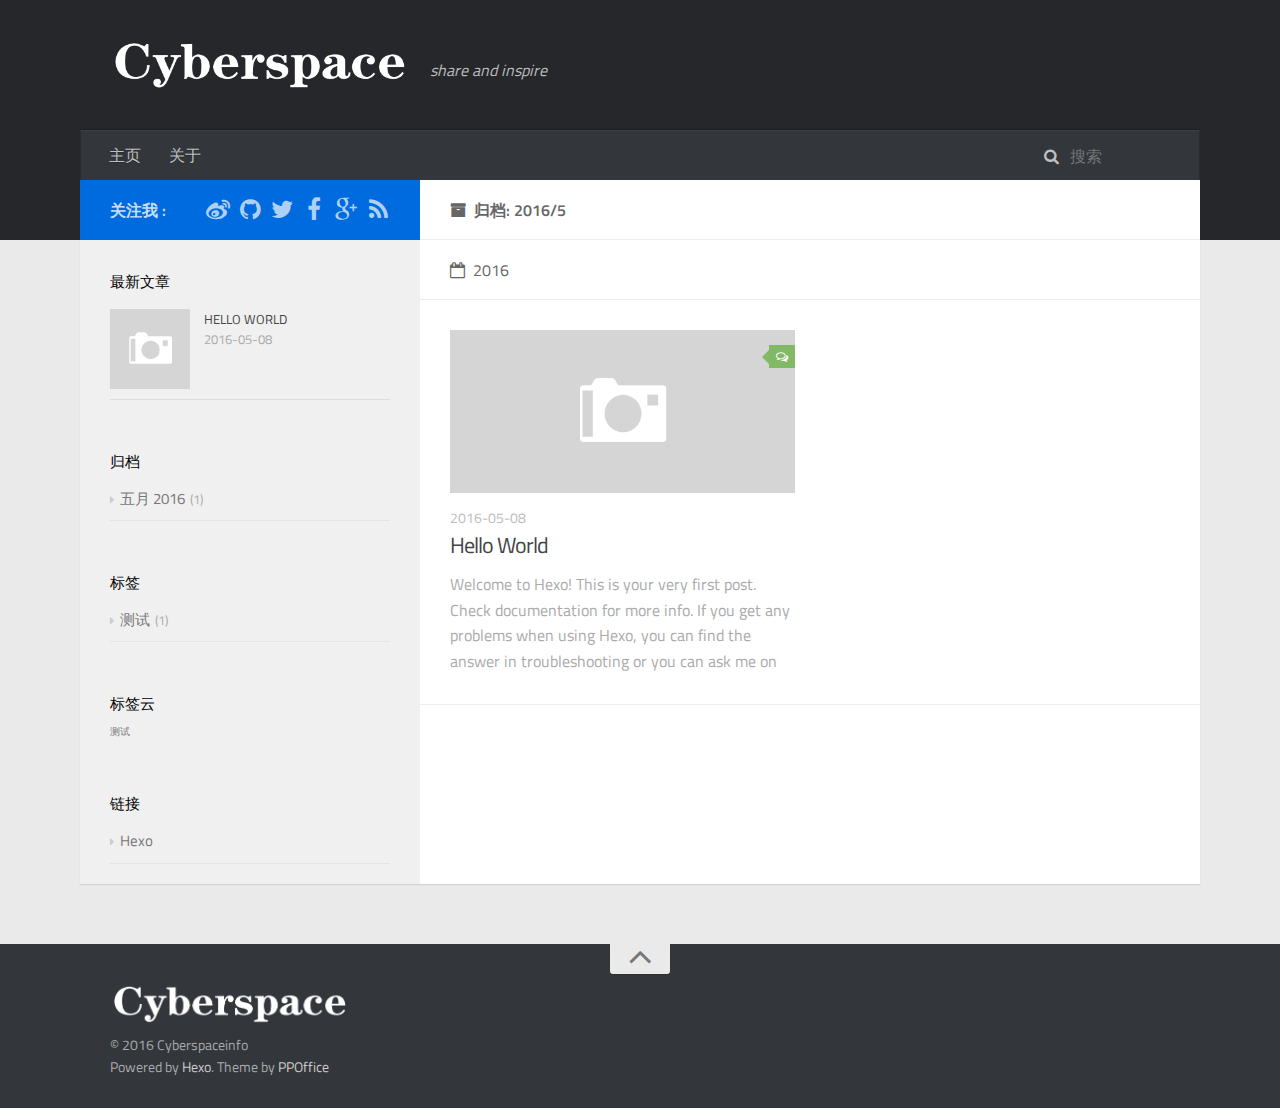
<file: archives/2016/05/index.html>
<!DOCTYPE html>
<html>
<head>
    <meta charset="utf-8">
    
    <title>归档: 2016/5 | CyberspaceInfo</title>
    <meta name="viewport" content="width=device-width, initial-scale=1, maximum-scale=1">
    
    <meta name="description" content="互联网行业分析">
<meta property="og:type" content="website">
<meta property="og:title" content="CyberspaceInfo">
<meta property="og:url" content="http://cyberspaceinfo.com/archives/2016/05/index.html">
<meta property="og:site_name" content="CyberspaceInfo">
<meta property="og:description" content="互联网行业分析">
<meta name="twitter:card" content="summary">
<meta name="twitter:title" content="CyberspaceInfo">
<meta name="twitter:description" content="互联网行业分析">
    

    

    

    <link rel="stylesheet" href="/vendor/font-awesome/css/font-awesome.min.css">
    <link rel="stylesheet" href="/vendor/titillium-web/styles.css">
    <link rel="stylesheet" href="/vendor/source-code-pro/styles.css">

    <link rel="stylesheet" href="/css/style.css">

    <script src="/vendor/jquery/2.0.3/jquery.min.js"></script>
    
    
        <link rel="stylesheet" href="/vendor/fancybox/jquery.fancybox.css">
    
    
        <link rel="stylesheet" href="/vendor/scrollLoading/style.css">
    
    
    

</head>

<body>
    <div id="wrap">
        <header id="header">
    <div id="header-outer" class="outer">
        <div class="container">
            <div class="container-inner">
                <div id="header-title">
                    <h1 class="logo-wrap">
                        <a href="/" class="logo"></a>
                    </h1>
                    
                        <h2 class="subtitle-wrap">
                            <p class="subtitle">share and inspire</p>
                        </h2>
                    
                </div>
                <div id="header-inner" class="nav-container">
                    <a id="main-nav-toggle" class="nav-icon fa fa-bars"></a>
                    <div class="nav-container-inner">
                        <ul id="main-nav">
                            
                                <li class="main-nav-list-item" >
                                    <a class="main-nav-list-link" href="/">主页</a>
                                </li>
                            
                                        
                                    
                                <li class="main-nav-list-item" >
                                    <a class="main-nav-list-link" href="/about/index.html">关于</a>
                                </li>
                            
                        </ul>
                        <nav id="sub-nav">
                            <div id="search-form-wrap">

    <form class="search-form" method="GET" action="https://www.baidu.com/s?">
    <input name="wd" type="text" class="search-form-input" placeholder="搜索" />
</form>
<script>
(function ($) {
    $('.search-form').on('submit', function (e) {
        var keyword = $('.search-form-input[name="wd"]').val();
        window.location = 'https://www.baidu.com/s?wd=site:cyberspaceinfo.com ' + keyword;
        return false;
    });
})(jQuery);
</script>

</div>
                        </nav>
                    </div>
                </div>
            </div>
        </div>
    </div>
</header>
        <div class="container">
            <div class="main-body container-inner">
                <div class="main-body-inner">
                    <section id="main">
                        <div class="main-body-header">
    <h1 class="header">
    
    <i class="icon fa fa-archive"></i>归档: 2016/5
    </h1>
</div>
                        <div class="main-body-content">
                            

    
    
        
        
        <section class="archives-wrap">
            <div class="archive-year-wrap">
                <a href="/archives/2016" class="archive-year"><i class="icon fa fa-calendar-o"></i>2016</a>
            </div>
            <div class="archives">
    
    
    
        <div class="article-row">
    
        <article class="article article-summary">
    <div class="article-summary-inner">
        
        <a href="/2016/05/08/hello-world/" class="thumbnail">
    
    
        <span class="thumbnail-image thumbnail-none"></span>
    
    
        
<span class="comment-counter">
    <i class="fa fa-comments-o"></i>
    
</span>

    
</a>
        
        <div class="article-meta">
            <p class="category">
            
            </p>
            <p class="date"><time datetime="2016-05-08T07:58:16.000Z" itemprop="datePublished">2016-05-08</time></p>
        </div>
        
    
        <h1 class="article-title" itemprop="name">
        <a href="/2016/05/08/hello-world/">Hello World</a>
        </h1>
    

        <p class="article-excerpt">
            Welcome to Hexo! This is your very first post. Check documentation for more info. If you get any problems when using Hexo, you can find the answer in troubleshooting or you can ask me on GitHub.
Quick
        </p>
    </div>
</article>
    
        </div>
    


    </div></section>



                        </div>
                    </section>
                    <aside id="sidebar">
    <a class="sidebar-toggle" title="Expand Sidebar"><i class="toggle icon"></i></a>
    <div class="sidebar-top">
        <p>关注我 :</p>
        <ul class="social-links">
            
                
                <li>
                    <a class="social-tooltip" title="weibo" href="/" target="_blank">
                        <i class="icon fa fa-weibo"></i>
                    </a>
                </li>
                
            
                
                <li>
                    <a class="social-tooltip" title="github" href="https://github.com/cyberspaceinfo" target="_blank">
                        <i class="icon fa fa-github"></i>
                    </a>
                </li>
                
            
                
                <li>
                    <a class="social-tooltip" title="twitter" href="/" target="_blank">
                        <i class="icon fa fa-twitter"></i>
                    </a>
                </li>
                
            
                
                <li>
                    <a class="social-tooltip" title="facebook" href="/" target="_blank">
                        <i class="icon fa fa-facebook"></i>
                    </a>
                </li>
                
            
                
                <li>
                    <a class="social-tooltip" title="google-plus" href="/" target="_blank">
                        <i class="icon fa fa-google-plus"></i>
                    </a>
                </li>
                
            
                
                <li>
                    <a class="social-tooltip" title="rss" href="/" target="_blank">
                        <i class="icon fa fa-rss"></i>
                    </a>
                </li>
                
            
        </ul>
    </div>
    
    <div class="widgets-container">
        
            
                
    <div class="widget-wrap">
        <h3 class="widget-title">最新文章</h3>
        <div class="widget">
            <ul id="recent-post" class="">
                
                    <li>
                        
                        <div class="item-thumbnail">
                            <a href="/2016/05/08/hello-world/" class="thumbnail">
    
    
        <span class="thumbnail-image thumbnail-none"></span>
    
    
</a>
                        </div>
                        
                        <div class="item-inner">
                            <p class="item-category"></p>
                            <p class="item-title"><a href="/2016/05/08/hello-world/" class="title">Hello World</a></p>
                            <p class="item-date"><time datetime="2016-05-08T07:58:16.000Z" itemprop="datePublished">2016-05-08</time></p>
                        </div>
                    </li>
                
            </ul>
        </div>
    </div>

            
                

            
                
    <div class="widget-wrap widget-list">
        <h3 class="widget-title">归档</h3>
        <div class="widget">
            <ul class="archive-list"><li class="archive-list-item"><a class="archive-list-link" href="/archives/2016/05/">五月 2016</a><span class="archive-list-count">1</span></li></ul>
        </div>
    </div>


            
                
    <div class="widget-wrap widget-list">
        <h3 class="widget-title">标签</h3>
        <div class="widget">
            <ul class="tag-list"><li class="tag-list-item"><a class="tag-list-link" href="/tags/测试/">测试</a><span class="tag-list-count">1</span></li></ul>
        </div>
    </div>


            
                
    <div class="widget-wrap widget-float">
        <h3 class="widget-title">标签云</h3>
        <div class="widget tagcloud">
            <a href="/tags/测试/" style="font-size: 10px;">测试</a>
        </div>
    </div>


            
                
    <div class="widget-wrap widget-list">
        <h3 class="widget-title">链接</h3>
        <div class="widget">
            <ul>
                
                    <li>
                        <a href="http://hexo.io">Hexo</a>
                    </li>
                
            </ul>
        </div>
    </div>


            
        
    </div>
</aside>
                </div>
            </div>
        </div>
        <footer id="footer">
    <div class="container">
        <div class="container-inner">
            <a id="back-to-top" href="javascript:;"><i class="icon fa fa-angle-up"></i></a>
            <div class="credit">
                <h1 class="logo-wrap">
                    <a href="/" class="logo"></a>
                </h1>
                <p>&copy; 2016 Cyberspaceinfo</p>
                <p>Powered by <a href="//hexo.io/" target="_blank">Hexo</a>. Theme by <a href="//github.com/ppoffice" target="_blank">PPOffice</a></p>
            </div>
        </div>
    </div>
</footer>
        
    
    <script type="text/javascript" src="http://v2.uyan.cc/code/uyan.js?uid=cyberspaceinfo"></script>



    
        <script src="/vendor/fancybox/jquery.fancybox.pack.js"></script>
    

    
        <script src="/vendor/scrollLoading/jquery.scrollLoading.js"></script>
        <script src="/vendor/scrollLoading/main.js"></script>
    


<!-- Custom Scripts -->
<script src="/js/main.js"></script>

    </div>
</body>
</html>
</file>
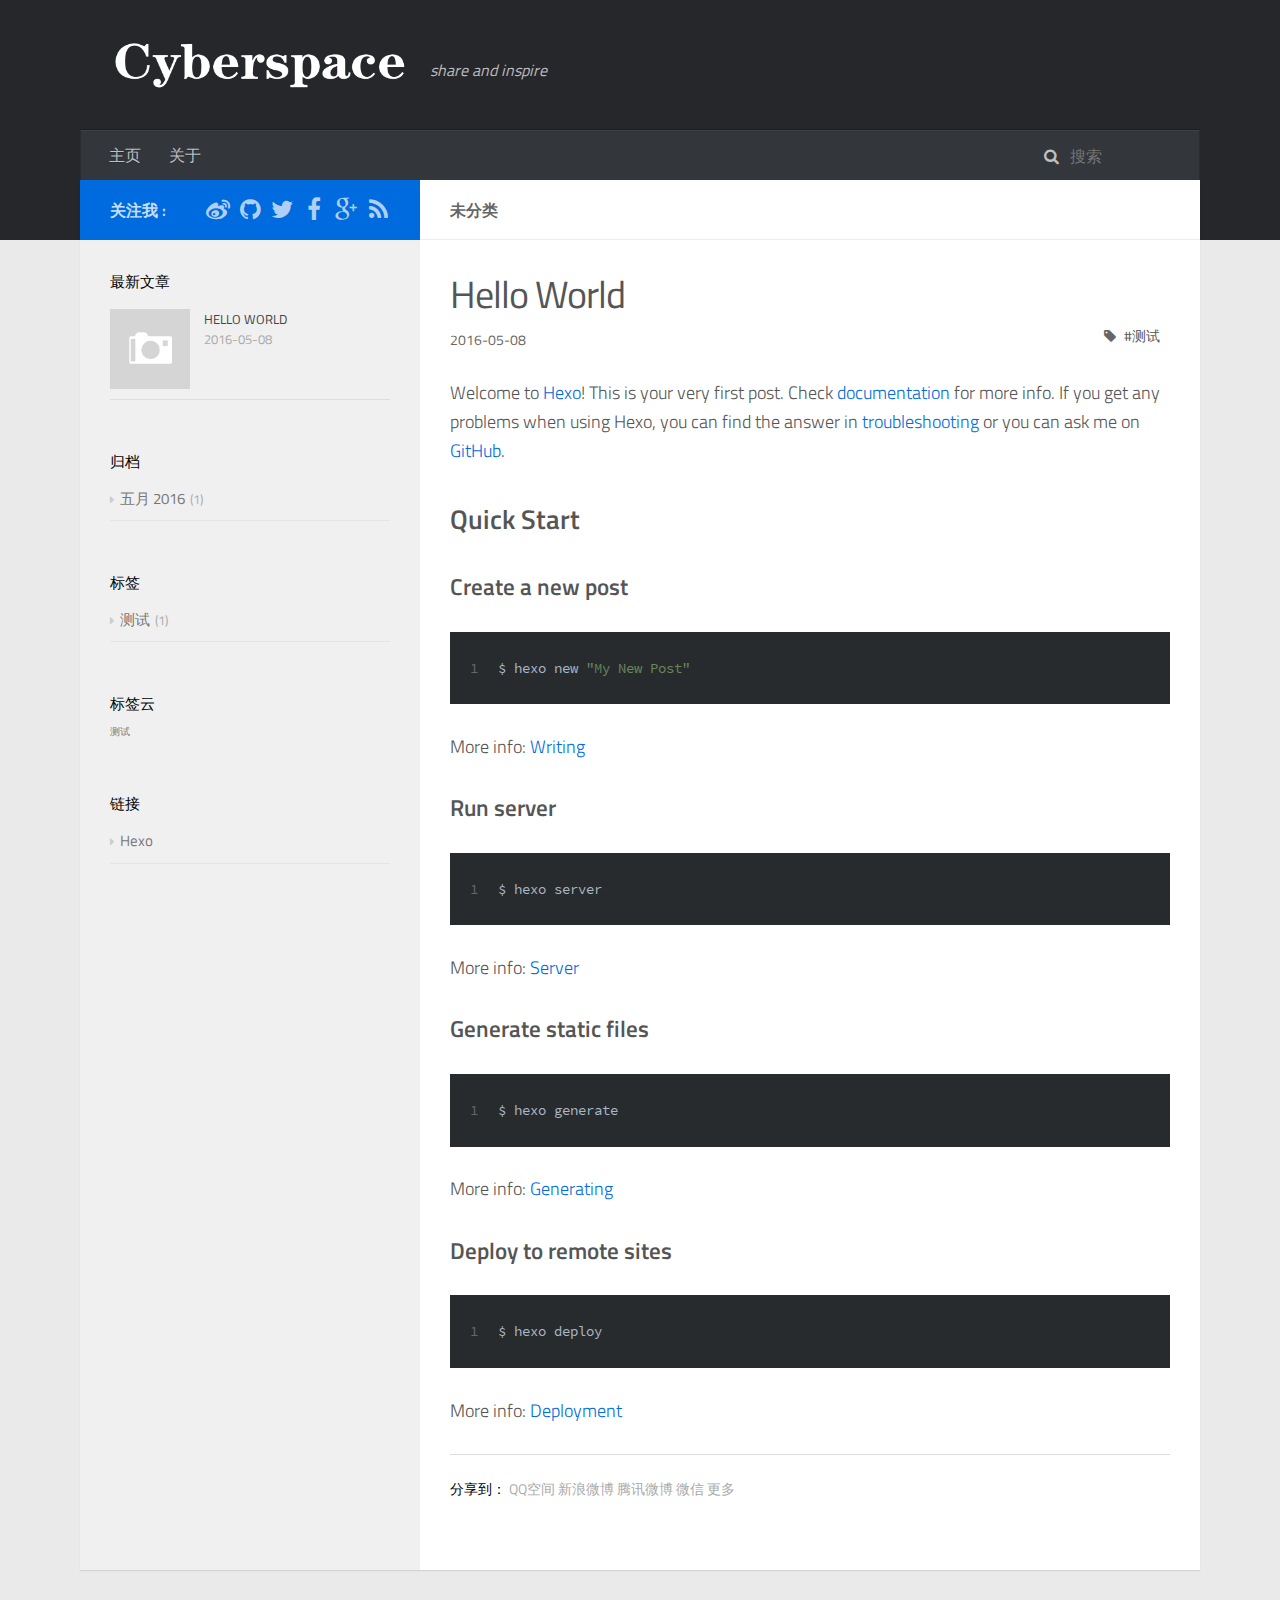
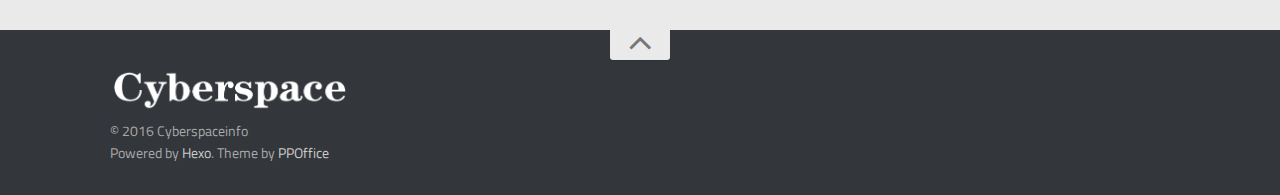
<file: 2016/05/08/hello-world/index.html>
<!DOCTYPE html>
<html>
<head>
    <meta charset="utf-8">
    
    <title>Hello World | CyberspaceInfo</title>
    <meta name="viewport" content="width=device-width, initial-scale=1, maximum-scale=1">
    
        <meta name="keywords" content="测试" />
    
    <meta name="description" content="Welcome to Hexo! This is your very first post. Check documentation for more info. If you get any problems when using Hexo, you can find the answer in troubleshooting or you can ask me on GitHub.
Quick">
<meta property="og:type" content="article">
<meta property="og:title" content="Hello World">
<meta property="og:url" content="http://cyberspaceinfo.com/2016/05/08/hello-world/index.html">
<meta property="og:site_name" content="CyberspaceInfo">
<meta property="og:description" content="Welcome to Hexo! This is your very first post. Check documentation for more info. If you get any problems when using Hexo, you can find the answer in troubleshooting or you can ask me on GitHub.
Quick">
<meta property="og:updated_time" content="2016-05-08T09:27:57.094Z">
<meta name="twitter:card" content="summary">
<meta name="twitter:title" content="Hello World">
<meta name="twitter:description" content="Welcome to Hexo! This is your very first post. Check documentation for more info. If you get any problems when using Hexo, you can find the answer in troubleshooting or you can ask me on GitHub.
Quick">
    

    

    

    <link rel="stylesheet" href="/vendor/font-awesome/css/font-awesome.min.css">
    <link rel="stylesheet" href="/vendor/titillium-web/styles.css">
    <link rel="stylesheet" href="/vendor/source-code-pro/styles.css">

    <link rel="stylesheet" href="/css/style.css">

    <script src="/vendor/jquery/2.0.3/jquery.min.js"></script>
    
    
        <link rel="stylesheet" href="/vendor/fancybox/jquery.fancybox.css">
    
    
        <link rel="stylesheet" href="/vendor/scrollLoading/style.css">
    
    
    

</head>

<body>
    <div id="wrap">
        <header id="header">
    <div id="header-outer" class="outer">
        <div class="container">
            <div class="container-inner">
                <div id="header-title">
                    <h1 class="logo-wrap">
                        <a href="/" class="logo"></a>
                    </h1>
                    
                        <h2 class="subtitle-wrap">
                            <p class="subtitle">share and inspire</p>
                        </h2>
                    
                </div>
                <div id="header-inner" class="nav-container">
                    <a id="main-nav-toggle" class="nav-icon fa fa-bars"></a>
                    <div class="nav-container-inner">
                        <ul id="main-nav">
                            
                                <li class="main-nav-list-item" >
                                    <a class="main-nav-list-link" href="/">主页</a>
                                </li>
                            
                                        
                                    
                                <li class="main-nav-list-item" >
                                    <a class="main-nav-list-link" href="/about/index.html">关于</a>
                                </li>
                            
                        </ul>
                        <nav id="sub-nav">
                            <div id="search-form-wrap">

    <form class="search-form" method="GET" action="https://www.baidu.com/s?">
    <input name="wd" type="text" class="search-form-input" placeholder="搜索" />
</form>
<script>
(function ($) {
    $('.search-form').on('submit', function (e) {
        var keyword = $('.search-form-input[name="wd"]').val();
        window.location = 'https://www.baidu.com/s?wd=site:cyberspaceinfo.com ' + keyword;
        return false;
    });
})(jQuery);
</script>

</div>
                        </nav>
                    </div>
                </div>
            </div>
        </div>
    </div>
</header>
        <div class="container">
            <div class="main-body container-inner">
                <div class="main-body-inner">
                    <section id="main">
                        <div class="main-body-header">
    <h1 class="header">
    
    未分类
    </h1>
</div>
                        <div class="main-body-content">
                            <article id="post-hello-world" class="article article-single article-type-post" itemscope itemprop="blogPost">
    <div class="article-inner">
        
            <header class="article-header">
                
    
        <h1 class="article-title" itemprop="name">
        Hello World
        </h1>
    

            </header>
        
        <div class="article-subtitle">
            <a href="/2016/05/08/hello-world/" class="article-date">
    <time datetime="2016-05-08T07:58:16.000Z" itemprop="datePublished">2016-05-08</time>
</a>
            
    <ul class="article-tag-list"><li class="article-tag-list-item"><a class="article-tag-list-link" href="/tags/测试/">测试</a></li></ul>

        </div>
        <div class="article-entry" itemprop="articleBody">
            <p>Welcome to <a href="https://hexo.io/" target="_blank" rel="external">Hexo</a>! This is your very first post. Check <a href="https://hexo.io/docs/" target="_blank" rel="external">documentation</a> for more info. If you get any problems when using Hexo, you can find the answer in <a href="https://hexo.io/docs/troubleshooting.html" target="_blank" rel="external">troubleshooting</a> or you can ask me on <a href="https://github.com/hexojs/hexo/issues" target="_blank" rel="external">GitHub</a>.</p>
<h2 id="Quick-Start"><a href="#Quick-Start" class="headerlink" title="Quick Start"></a>Quick Start</h2><h3 id="Create-a-new-post"><a href="#Create-a-new-post" class="headerlink" title="Create a new post"></a>Create a new post</h3><figure class="highlight bash"><table><tr><td class="gutter"><pre><span class="line">1</span><br></pre></td><td class="code"><pre><span class="line">$ hexo new <span class="string">"My New Post"</span></span><br></pre></td></tr></table></figure>
<p>More info: <a href="https://hexo.io/docs/writing.html" target="_blank" rel="external">Writing</a></p>
<h3 id="Run-server"><a href="#Run-server" class="headerlink" title="Run server"></a>Run server</h3><figure class="highlight bash"><table><tr><td class="gutter"><pre><span class="line">1</span><br></pre></td><td class="code"><pre><span class="line">$ hexo server</span><br></pre></td></tr></table></figure>
<p>More info: <a href="https://hexo.io/docs/server.html" target="_blank" rel="external">Server</a></p>
<h3 id="Generate-static-files"><a href="#Generate-static-files" class="headerlink" title="Generate static files"></a>Generate static files</h3><figure class="highlight bash"><table><tr><td class="gutter"><pre><span class="line">1</span><br></pre></td><td class="code"><pre><span class="line">$ hexo generate</span><br></pre></td></tr></table></figure>
<p>More info: <a href="https://hexo.io/docs/generating.html" target="_blank" rel="external">Generating</a></p>
<h3 id="Deploy-to-remote-sites"><a href="#Deploy-to-remote-sites" class="headerlink" title="Deploy to remote sites"></a>Deploy to remote sites</h3><figure class="highlight bash"><table><tr><td class="gutter"><pre><span class="line">1</span><br></pre></td><td class="code"><pre><span class="line">$ hexo deploy</span><br></pre></td></tr></table></figure>
<p>More info: <a href="https://hexo.io/docs/deployment.html" target="_blank" rel="external">Deployment</a></p>

        </div>
        <footer class="article-footer">
            
    <div class="jiathis_style">
    <span class="jiathis_txt">分享到：</span>
    <a class="jiathis_button_qzone">QQ空间</a>
    <a class="jiathis_button_tsina">新浪微博</a>
    <a class="jiathis_button_tqq">腾讯微博</a>
    <a class="jiathis_button_weixin">微信</a>
    <a href="http://www.jiathis.com/share" class="jiathis jiathis_txt jiathis_separator jtico jtico_jiathis" target="_blank">更多</a>
    <a class="jiathis_counter_style"></a>
</div>
<script type="text/javascript" src="http://v3.jiathis.com/code/jia.js" charset="utf-8"></script>
<style>
    .jiathis_style div:first-child:not(.jiadiv_01) {
        width: auto !important;
        border: none !important;
    }
    .jiathis_style .jiadiv_01 {
        margin: 10px 0;
        border-radius: 4px;
        border: #e1e1e1 solid 1px;
    }
    .jiathis_style .jiadiv_01 div:first-child {
        display: none;
    }
    .jiathis_style .jiadiv_02 {
        padding: 7px 0 !important;
    }
    .jiathis_style .jiadiv_02 .jiatitle {
        width: 85px;
        border: none;
        height: auto;
        margin: 3px 10px;
        padding: 6px 10px;
        border-radius: 4px;
    }
    .jiathis_style .jiadiv_02 .jiatitle:hover {
        border: none;
    }
    .jiathis_style .jiadiv_02 .jiatitle:nth-child(even) {
        margin-left: 0;
    }
    .jiathis_style .jtico:hover {
        opacity: 1;
    }
    .jiathis_style .ckepopBottom,
    .jiathis_style .centerBottom {
        width: auto !important;
        padding: 5px;
        background: #f7f7f7;
    }
</style>




        </footer>
    </div>
</article>

    <section id="comments">
    
        
    <div id="uyan_frame"></div>

    
    </section>

                        </div>
                    </section>
                    <aside id="sidebar">
    <a class="sidebar-toggle" title="Expand Sidebar"><i class="toggle icon"></i></a>
    <div class="sidebar-top">
        <p>关注我 :</p>
        <ul class="social-links">
            
                
                <li>
                    <a class="social-tooltip" title="weibo" href="/" target="_blank">
                        <i class="icon fa fa-weibo"></i>
                    </a>
                </li>
                
            
                
                <li>
                    <a class="social-tooltip" title="github" href="https://github.com/cyberspaceinfo" target="_blank">
                        <i class="icon fa fa-github"></i>
                    </a>
                </li>
                
            
                
                <li>
                    <a class="social-tooltip" title="twitter" href="/" target="_blank">
                        <i class="icon fa fa-twitter"></i>
                    </a>
                </li>
                
            
                
                <li>
                    <a class="social-tooltip" title="facebook" href="/" target="_blank">
                        <i class="icon fa fa-facebook"></i>
                    </a>
                </li>
                
            
                
                <li>
                    <a class="social-tooltip" title="google-plus" href="/" target="_blank">
                        <i class="icon fa fa-google-plus"></i>
                    </a>
                </li>
                
            
                
                <li>
                    <a class="social-tooltip" title="rss" href="/" target="_blank">
                        <i class="icon fa fa-rss"></i>
                    </a>
                </li>
                
            
        </ul>
    </div>
    
        
    
    <div class="widgets-container">
        
            
                
    <div class="widget-wrap">
        <h3 class="widget-title">最新文章</h3>
        <div class="widget">
            <ul id="recent-post" class="">
                
                    <li>
                        
                        <div class="item-thumbnail">
                            <a href="/2016/05/08/hello-world/" class="thumbnail">
    
    
        <span class="thumbnail-image thumbnail-none"></span>
    
    
</a>
                        </div>
                        
                        <div class="item-inner">
                            <p class="item-category"></p>
                            <p class="item-title"><a href="/2016/05/08/hello-world/" class="title">Hello World</a></p>
                            <p class="item-date"><time datetime="2016-05-08T07:58:16.000Z" itemprop="datePublished">2016-05-08</time></p>
                        </div>
                    </li>
                
            </ul>
        </div>
    </div>

            
                

            
                
    <div class="widget-wrap widget-list">
        <h3 class="widget-title">归档</h3>
        <div class="widget">
            <ul class="archive-list"><li class="archive-list-item"><a class="archive-list-link" href="/archives/2016/05/">五月 2016</a><span class="archive-list-count">1</span></li></ul>
        </div>
    </div>


            
                
    <div class="widget-wrap widget-list">
        <h3 class="widget-title">标签</h3>
        <div class="widget">
            <ul class="tag-list"><li class="tag-list-item"><a class="tag-list-link" href="/tags/测试/">测试</a><span class="tag-list-count">1</span></li></ul>
        </div>
    </div>


            
                
    <div class="widget-wrap widget-float">
        <h3 class="widget-title">标签云</h3>
        <div class="widget tagcloud">
            <a href="/tags/测试/" style="font-size: 10px;">测试</a>
        </div>
    </div>


            
                
    <div class="widget-wrap widget-list">
        <h3 class="widget-title">链接</h3>
        <div class="widget">
            <ul>
                
                    <li>
                        <a href="http://hexo.io">Hexo</a>
                    </li>
                
            </ul>
        </div>
    </div>


            
        
    </div>
</aside>
                </div>
            </div>
        </div>
        <footer id="footer">
    <div class="container">
        <div class="container-inner">
            <a id="back-to-top" href="javascript:;"><i class="icon fa fa-angle-up"></i></a>
            <div class="credit">
                <h1 class="logo-wrap">
                    <a href="/" class="logo"></a>
                </h1>
                <p>&copy; 2016 Cyberspaceinfo</p>
                <p>Powered by <a href="//hexo.io/" target="_blank">Hexo</a>. Theme by <a href="//github.com/ppoffice" target="_blank">PPOffice</a></p>
            </div>
        </div>
    </div>
</footer>
        
    
    <script type="text/javascript" src="http://v2.uyan.cc/code/uyan.js?uid=cyberspaceinfo"></script>



    
        <script src="/vendor/fancybox/jquery.fancybox.pack.js"></script>
    

    
        <script src="/vendor/scrollLoading/jquery.scrollLoading.js"></script>
        <script src="/vendor/scrollLoading/main.js"></script>
    


<!-- Custom Scripts -->
<script src="/js/main.js"></script>

    </div>
</body>
</html>
</file>
<file: vendor/titillium-web/styles.css>
/* latin-ext */
@font-face {
  font-family: 'Titillium Web';
  font-style: normal;
  font-weight: 300;
  src: local('Titillium WebLight'), local('TitilliumWeb-Light'), url(fonts/anMUvcNT0H1YN4FII8wpr9INifKjd1RJ3NxxEi9Cy2w.woff2) format('woff2');
  unicode-range: U+0100-024F, U+1E00-1EFF, U+20A0-20AB, U+20AD-20CF, U+2C60-2C7F, U+A720-A7FF;
}
/* latin */
@font-face {
  font-family: 'Titillium Web';
  font-style: normal;
  font-weight: 300;
  src: local('Titillium WebLight'), local('TitilliumWeb-Light'), url(fonts/anMUvcNT0H1YN4FII8wpr4-67659ICLY8bMrYhtePPA.woff2) format('woff2');
  unicode-range: U+0000-00FF, U+0131, U+0152-0153, U+02C6, U+02DA, U+02DC, U+2000-206F, U+2074, U+20AC, U+2212, U+2215, U+E0FF, U+EFFD, U+F000;
}
/* latin-ext */
@font-face {
  font-family: 'Titillium Web';
  font-style: normal;
  font-weight: 400;
  src: local('Titillium Web'), local('TitilliumWeb-Regular'), url(fonts/7XUFZ5tgS-tD6QamInJTcSo_WB_cotcEMUw1LsIE8mM.woff2) format('woff2');
  unicode-range: U+0100-024F, U+1E00-1EFF, U+20A0-20AB, U+20AD-20CF, U+2C60-2C7F, U+A720-A7FF;
}
/* latin */
@font-face {
  font-family: 'Titillium Web';
  font-style: normal;
  font-weight: 400;
  src: local('Titillium Web'), local('TitilliumWeb-Regular'), url(fonts/7XUFZ5tgS-tD6QamInJTcZSnX671uNZIV63UdXh3Mg0.woff2) format('woff2');
  unicode-range: U+0000-00FF, U+0131, U+0152-0153, U+02C6, U+02DA, U+02DC, U+2000-206F, U+2074, U+20AC, U+2212, U+2215, U+E0FF, U+EFFD, U+F000;
}
/* latin-ext */
@font-face {
  font-family: 'Titillium Web';
  font-style: normal;
  font-weight: 600;
  src: local('Titillium WebSemiBold'), local('TitilliumWeb-SemiBold'), url(fonts/anMUvcNT0H1YN4FII8wpr_SNRT0fZ5CX-AqRkMYgJJo.woff2) format('woff2');
  unicode-range: U+0100-024F, U+1E00-1EFF, U+20A0-20AB, U+20AD-20CF, U+2C60-2C7F, U+A720-A7FF;
}
/* latin */
@font-face {
  font-family: 'Titillium Web';
  font-style: normal;
  font-weight: 600;
  src: local('Titillium WebSemiBold'), local('TitilliumWeb-SemiBold'), url(fonts/anMUvcNT0H1YN4FII8wpr46gJz9aNFrmnwBdd69aqzY.woff2) format('woff2');
  unicode-range: U+0000-00FF, U+0131, U+0152-0153, U+02C6, U+02DA, U+02DC, U+2000-206F, U+2074, U+20AC, U+2212, U+2215, U+E0FF, U+EFFD, U+F000;
}
</file>
<file: vendor/source-code-pro/styles.css>
/* latin-ext */
@font-face {
  font-family: 'Source Code Pro';
  font-style: normal;
  font-weight: 400;
  src: local('Source Code Pro'), local('SourceCodePro-Regular'), url(fonts/mrl8jkM18OlOQN8JLgasDy2Q8seG17bfDXYR_jUsrzg.woff2) format('woff2');
  unicode-range: U+0100-024F, U+1E00-1EFF, U+20A0-20AB, U+20AD-20CF, U+2C60-2C7F, U+A720-A7FF;
}
/* latin */
@font-face {
  font-family: 'Source Code Pro';
  font-style: normal;
  font-weight: 400;
  src: local('Source Code Pro'), local('SourceCodePro-Regular'), url(fonts/mrl8jkM18OlOQN8JLgasD9V_2ngZ8dMf8fLgjYEouxg.woff2) format('woff2');
  unicode-range: U+0000-00FF, U+0131, U+0152-0153, U+02C6, U+02DA, U+02DC, U+2000-206F, U+2074, U+20AC, U+2212, U+2215, U+E0FF, U+EFFD, U+F000;
}
</file>
<file: css/style.css>
#main .main-body-header em,
#main .main-body-header a,
.article-date,
.article-tag-list,
.archive-year {
  text-decoration: none;
  text-transform: uppercase;
  color: #666;
  line-height: 1em;
  text-shadow: 0 1px #fff;
}
.widget h1,
.article-entry h1 {
  font-size: 2em;
}
.widget h2,
.article-entry h2 {
  font-size: 1.5em;
}
.widget h3,
.article-entry h3 {
  font-size: 1.3em;
}
.widget h4,
.article-entry h4 {
  font-size: 1.2em;
}
.widget h5,
.article-entry h5 {
  font-size: 1em;
}
.widget h6,
.article-entry h6 {
  font-size: 1em;
  color: #aaa;
}
.widget hr,
.article-entry hr {
  border: 1px dashed #ddd;
}
.widget strong,
.article-entry strong {
  font-weight: bold;
}
.widget em,
.article-entry em,
.widget cite,
.article-entry cite {
  font-style: italic;
}
.widget sup,
.article-entry sup,
.widget sub,
.article-entry sub {
  font-size: 0.75em;
  line-height: 0;
  position: relative;
  vertical-align: baseline;
}
.widget sup,
.article-entry sup {
  top: -0.5em;
}
.widget sub,
.article-entry sub {
  bottom: -0.2em;
}
.widget small,
.article-entry small {
  font-size: 0.85em;
}
.widget acronym,
.article-entry acronym,
.widget abbr,
.article-entry abbr {
  border-bottom: 1px dotted;
}
.widget ul,
.article-entry ul,
.widget ol,
.article-entry ol,
.widget dl,
.article-entry dl {
  line-height: 1.6em;
}
.widget ul ul,
.article-entry ul ul,
.widget ol ul,
.article-entry ol ul,
.widget ul ol,
.article-entry ul ol,
.widget ol ol,
.article-entry ol ol {
  margin-top: 0;
  margin-bottom: 0;
  margin-left: 20px;
}
.widget ul,
.article-entry ul {
  list-style: disc;
  list-style-position: inside;
}
.widget ol,
.article-entry ol {
  list-style: decimal;
  list-style-position: inside;
}
.widget dt,
.article-entry dt {
  font-weight: bold;
  list-style-position: inside;
}
html,
body,
div,
span,
applet,
object,
iframe,
h1,
h2,
h3,
h4,
h5,
h6,
p,
blockquote,
pre,
a,
abbr,
acronym,
address,
big,
cite,
code,
del,
dfn,
em,
img,
ins,
kbd,
q,
s,
samp,
small,
strike,
strong,
sub,
sup,
tt,
var,
dl,
dt,
dd,
ol,
ul,
li,
fieldset,
form,
label,
legend,
table,
caption,
tbody,
tfoot,
thead,
tr,
th,
td {
  margin: 0;
  padding: 0;
  border: 0;
  outline: 0;
  font-weight: inherit;
  font-style: inherit;
  font-family: inherit;
  font-size: 100%;
  vertical-align: baseline;
}
body {
  line-height: 1;
  color: #000;
  background: #fff;
}
ol,
ul {
  list-style: none;
}
table {
  border-collapse: separate;
  border-spacing: 0;
  vertical-align: middle;
}
caption,
th,
td {
  text-align: left;
  font-weight: normal;
  vertical-align: middle;
}
a img {
  border: none;
}
input,
button {
  margin: 0;
  padding: 0;
}
input::-moz-focus-inner,
button::-moz-focus-inner {
  border: 0;
  padding: 0;
}
html,
body,
#container {
  height: 100%;
}
::selection {
  color: #fff;
  background: #006bde;
}
body {
  background: #eaeaea;
  font: 14px "Titillium Web", "Helvetica Neue", Helvetica, Arial, "Microsoft Yahei", sans-serif;
  -webkit-text-size-adjust: 100%;
}
code {
  margin: 0 2px;
  color: #e96900;
  padding: 3px 5px;
  font-size: 0.8em;
  -webkit-border-radius: 2px;
  border-radius: 2px;
  font-family: "Source Code Pro", Consolas, Monaco, Menlo, Consolas, monospace;
  background-color: #f8f8f8;
}
.container {
  position: relative;
  padding: 0 20px;
}
.container-inner {
  max-width: 1120px;
  min-width: 320px;
  width: 100%;
  margin: 0 auto;
}
.container-inner:before,
.container-inner:after {
  content: "";
  display: table;
}
.container-inner:after {
  clear: both;
}
.left,
.alignleft {
  float: left;
}
.right,
.alignright {
  float: right;
}
.clear {
  clear: both;
}
.logo {
  display: block;
  padding: 10px 0;
  width: 300px;
  height: 50px;
  background-image: url("images/logo-header2.png");
  background-position: 0px 10px;
  background-repeat: no-repeat;
  -webkit-background-size: 300px 50px;
  -moz-background-size: 300px 50px;
  background-size: 300px 50px;
}
.main-body {
  margin-top: -60px;
  background-color: #fff;
}
.main-body-inner {
  position: relative;
  -webkit-box-sizing: border-box;
  -moz-box-sizing: border-box;
  box-sizing: border-box;
  -webkit-box-shadow: rgba(0,0,0,0.098) 0px 1px 1px 0px;
  box-shadow: rgba(0,0,0,0.098) 0px 1px 1px 0px;
  padding-left: 340px;
  background: url("images/s-left.png") repeat-y left 0;
}
.main-body-inner:before,
.main-body-inner:after {
  content: "";
  display: table;
}
.main-body-inner:after {
  clear: both;
}
#main {
  float: right;
  width: 100%;
  -webkit-box-sizing: border-box;
  -moz-box-sizing: border-box;
  box-sizing: border-box;
  min-height: 600px;
}
#main .main-body-header {
  background: #fff;
  position: relative;
  padding: 18px 30px 17px;
  border-bottom: 1px solid #eee;
  color: #666;
  font-size: 16px;
  font-weight: 600;
  text-transform: uppercase;
  line-height: 24px;
}
#main .main-body-header .page-title-link,
#main .main-body-header i {
  margin-right: 8px;
}
#main .main-body-header i {
  font-weight: 400;
}
#main .main-body-header em,
#main .main-body-header a {
  color: #aaa;
}
#main .main-body-content:before,
#main .main-body-content:after {
  content: "";
  display: table;
}
#main .main-body-content:after {
  clear: both;
}
#header {
  background: #26272b;
  padding-bottom: 60px;
  position: relative;
}
#header-outer {
  height: 100%;
  position: relative;
}
#header-inner {
  position: relative;
}
#header-title {
  text-align: center;
  padding: 30px 30px;
}
#header-title:before,
#header-title:after {
  content: "";
  display: table;
}
#header-title:after {
  clear: both;
}
#header-title .logo-wrap,
#header-title .subtitle-wrap {
  float: left;
}
#header-title .subtitle-wrap {
  padding: 10px 0px 0px;
  margin-left: 20px;
}
#header-title .subtitle {
  font-size: 16px;
  font-style: italic;
  line-height: 60px;
  color: rgba(255,255,255,0.7);
  text-shadow: 0 1px rgba(0,0,0,0.2);
}
.nav-container .nav-icon,
.nav-container .nav-container-inner #main-nav .main-nav-list-item .main-nav-list-link {
  float: left;
  color: rgba(255,255,255,0.7);
  text-decoration: none;
  text-shadow: 0 1px rgba(0,0,0,0.2);
  display: block;
  padding: 20px 15px;
  -webkit-transition: 0.2s ease-in;
  -moz-transition: 0.2s ease-in;
  -ms-transition: 0.2s ease-in;
  transition: 0.2s ease-in;
}
.nav-container .nav-icon:hover,
.nav-container .nav-container-inner #main-nav .main-nav-list-item .main-nav-list-link:hover {
  color: #fff;
  background: rgba(0,0,0,0.1);
}
.nav-container {
  padding: 0 15px;
  background: #33363b;
  z-index: 1;
  -webkit-box-shadow: inset 0 1px 0 rgba(255,255,255,0.05), 0 -1px 0 rgba(0,0,0,0.2), inset 1px 0 0 rgba(0,0,0,0.2), inset -1px 0 0 rgba(0,0,0,0.2);
  box-shadow: inset 0 1px 0 rgba(255,255,255,0.05), 0 -1px 0 rgba(0,0,0,0.2), inset 1px 0 0 rgba(0,0,0,0.2), inset -1px 0 0 rgba(0,0,0,0.2);
}
.nav-container:before,
.nav-container:after {
  content: "";
  display: table;
}
.nav-container:after {
  clear: both;
}
.nav-container .nav-icon {
  line-height: 20px;
  padding: 15px 14px;
  text-align: center;
  font-size: 14px;
  position: relative;
  cursor: pointer;
}
.nav-container #main-nav-toggle {
  display: none;
  width: 100%;
  text-align: right;
  -webkit-box-sizing: border-box;
  -moz-box-sizing: border-box;
  box-sizing: border-box;
  border-bottom: 1px solid rgba(255,255,255,0.06);
}
.nav-container #main-nav-toggle:before {
  content: "\f0c9";
}
.nav-container .nav-container-inner:before,
.nav-container .nav-container-inner:after {
  content: "";
  display: table;
}
.nav-container .nav-container-inner:after {
  clear: both;
}
.nav-container .nav-container-inner #main-nav {
  float: left;
}
.nav-container .nav-container-inner #main-nav .main-nav-list {
  float: left;
}
.nav-container .nav-container-inner #main-nav .main-nav-list-item {
  position: relative;
  float: left;
}
.nav-container .nav-container-inner #main-nav .main-nav-list-item.top-level-menu > a:after {
  content: "\f0d7" !important;
  float: none;
  margin-left: 6px;
  font-size: 14px;
  line-height: 1.2em;
  opacity: 0.5;
  font-family: FontAwesome;
  display: inline-block;
}
.nav-container .nav-container-inner #main-nav .main-nav-list-item.top-level-menu:hover > a {
  color: #fff;
  background: rgba(0,0,0,0.1);
}
.nav-container .nav-container-inner #main-nav .main-nav-list-item .main-nav-list-link {
  line-height: 20px;
  padding: 15px 14px;
  font-size: 16px;
}
.nav-container .nav-container-inner #main-nav .main-nav-list-item .main-nav-list-link.current {
  color: #fff;
}
.nav-container .nav-container-inner #main-nav .main-nav-list-item .main-nav-list-child {
  top: 100%;
  display: none;
  padding: 10px 0;
  overflow: hidden;
  position: absolute;
  width: 180px;
  background: #33363b url("images/opacity-10.png") repeat;
}
.nav-container .nav-container-inner #main-nav .main-nav-list-item .main-nav-list-child li {
  -webkit-box-shadow: 0 1px 0 rgba(255,255,255,0.06);
  box-shadow: 0 1px 0 rgba(255,255,255,0.06);
}
.nav-container .nav-container-inner #main-nav .main-nav-list-item .main-nav-list-child li:last-child {
  -webkit-box-shadow: none;
  box-shadow: none;
}
.nav-container .nav-container-inner #main-nav .main-nav-list-item .main-nav-list-child li,
.nav-container .nav-container-inner #main-nav .main-nav-list-item .main-nav-list-child li a {
  width: 100%;
  display: block;
  -webkit-box-sizing: border-box;
  -moz-box-sizing: border-box;
  box-sizing: border-box;
}
.nav-container .nav-container-inner #sub-nav {
  float: right;
}
.search-form {
  padding: 14px 15px 16px;
  height: 50px;
  overflow: hidden;
  -webkit-box-sizing: border-box;
  -moz-box-sizing: border-box;
  box-sizing: border-box;
}
.search-form:before {
  content: "\f002";
  margin-right: 8px;
  color: rgba(255,255,255,0.7);
  font: normal normal normal 16px/1 FontAwesome;
}
.search-form-input,
.search-form-input.ins-search-input,
.search-form-input.st-ui-search-input,
.search-form-input.st-default-search-input {
  -webkit-appearance: textarea;
  padding: 0;
  width: 100px;
  height: auto !important;
  border: none !important;
  outline: none !important;
  background: none !important;
  line-height: 1.6em;
  -webkit-transition: 0.2s ease-in;
  -moz-transition: 0.2s ease-in;
  -ms-transition: 0.2s ease-in;
  transition: 0.2s ease-in;
  font: 16px "Titillium Web", "Helvetica Neue", Helvetica, Arial, "Microsoft Yahei", sans-serif;
  color: rgba(255,255,255,0.7);
}
.search-form-input:focus,
.search-form-input.ins-search-input:focus,
.search-form-input.st-ui-search-input:focus,
.search-form-input.st-default-search-input:focus {
  width: 200px;
}
.search-form-input::-webkit-search-results-decoration,
.search-form-input.ins-search-input::-webkit-search-results-decoration,
.search-form-input.st-ui-search-input::-webkit-search-results-decoration,
.search-form-input.st-default-search-input::-webkit-search-results-decoration,
.search-form-input::-webkit-search-cancel-button,
.search-form-input.ins-search-input::-webkit-search-cancel-button,
.search-form-input.st-ui-search-input::-webkit-search-cancel-button,
.search-form-input.st-default-search-input::-webkit-search-cancel-button {
  -webkit-appearance: none;
}
.search-form-submit {
  display: none;
}
#sidebar {
  float: left;
  margin-left: -340px;
  width: 340px;
}
#sidebar .sidebar-toggle {
  display: none;
}
#sidebar .sidebar-top {
  background: #006bde;
  padding: 15px 30px;
}
#sidebar .sidebar-top:before,
#sidebar .sidebar-top:after {
  content: "";
  display: table;
}
#sidebar .sidebar-top:after {
  clear: both;
}
#sidebar .sidebar-top .sidebar-top-inner:before,
#sidebar .sidebar-top .sidebar-top-inner:after {
  content: "";
  display: table;
}
#sidebar .sidebar-top .sidebar-top-inner:after {
  clear: both;
}
#sidebar .sidebar-top p {
  float: left;
  color: rgba(255,255,255,0.8);
  font-size: 16px;
  font-weight: 600;
  text-transform: uppercase;
  line-height: 24px;
  padding: 3px 0;
}
#sidebar .sidebar-top .social-links {
  float: right;
  position: relative;
  padding-top: 2px;
}
#sidebar .sidebar-top .social-links li {
  float: left;
  margin-left: 8px;
}
#sidebar .sidebar-top .social-links li a:hover i:before {
  color: #fff;
}
#sidebar .sidebar-top .social-links .social-tooltip {
  position: relative;
}
#sidebar .sidebar-top .social-links .social-tooltip:hover:after {
  top: -41px;
  background: #fff;
  font-size: 14px;
  color: #666;
  content: attr(title);
  display: block;
  right: 0;
  padding: 5px 15px;
  position: absolute;
  white-space: nowrap;
  -webkit-border-radius: 3px;
  border-radius: 3px;
  -webkit-box-shadow: 0 0 2px rgba(0,0,0,0.2);
  box-shadow: 0 0 2px rgba(0,0,0,0.2);
  text-transform: uppercase;
  z-index: 1;
}
#sidebar .sidebar-top .social-links .social-tooltip:hover:before {
  top: -10px;
  right: 8px;
  border: solid;
  border-color: #fff transparent;
  border-width: 5px 5px 0 5px;
  content: "";
  display: block;
  position: absolute;
  z-index: 2;
}
#sidebar .sidebar-top i {
  color: rgba(255,255,255,0.7);
  font-size: 24px;
  width: 24px;
}
#article-nav {
  position: relative;
}
#article-nav:before,
#article-nav:after {
  content: "";
  display: table;
}
#article-nav:after {
  clear: both;
}
.article-nav-link-wrap {
  position: relative;
  margin-top: 0;
  display: block;
  color: #aaa;
  padding: 16px 40px 24px;
  border-bottom: 1px solid #ddd;
  -webkit-transition: 0.2s ease-in;
  -moz-transition: 0.2s ease-in;
  -ms-transition: 0.2s ease-in;
  transition: 0.2s ease-in;
  text-align: center;
  text-decoration: none;
}
.article-nav-link-wrap .icon {
  position: absolute;
  color: #ccc;
  font-size: 18px;
  top: 50%;
  width: 1em;
  margin-top: -10px;
}
.article-nav-link-wrap #icon-chevron-left {
  left: 10px;
}
.article-nav-link-wrap #icon-chevron-right {
  right: 10px;
}
.article-nav-link-wrap:hover {
  background: rgba(0,0,0,0.02);
}
.article-nav-link-wrap:hover .icon {
  color: #006bde;
}
.article-nav-caption {
  display: block;
  font-size: 12px;
  color: #aaa;
  letter-spacing: 0.5px;
  line-height: 24px;
  font-weight: normal;
  text-transform: uppercase;
}
.article-nav-title {
  font-size: 15px;
  color: #666;
}
.widget-wrap {
  padding: 30px 30px 20px;
}
.widget-title {
  font-size: 15px;
  font-weight: 400;
  text-transform: uppercase;
  margin-bottom: 6px;
}
.widget {
  line-height: 1.6em;
  word-wrap: break-word;
  font-size: 0.9em;
  color: #777;
  -webkit-border-radius: 3px;
  border-radius: 3px;
}
.widget a {
  text-decoration: none;
  color: #777;
}
.widget a:hover {
  color: #444;
}
.widget ul ul,
.widget ol ul,
.widget dl ul,
.widget ul ol,
.widget ol ol,
.widget dl ol,
.widget ul dl,
.widget ol dl,
.widget dl dl {
  margin-left: 15px;
  list-style: disc;
}
.widget ul,
.widget ol {
  list-style: none;
  margin: 0;
}
.widget ul ul,
.widget ol ul,
.widget ul ol,
.widget ol ol {
  margin: 0 20px;
}
.widget ul ul,
.widget ol ul {
  list-style: disc;
}
.widget ul ol,
.widget ol ol {
  list-style: decimal;
}
.widget-list ul,
.widget-list ol {
  list-style: none;
}
.widget-list ul li,
.widget-list ol li {
  padding: 10px 0;
  font-size: 15px;
  border-bottom: 1px solid #e4e4e4;
}
.widget-list ul li a,
.widget-list ol li a {
  color: #777;
}
.widget-list ul li a:before,
.widget-list ol li a:before {
  color: #ccc;
  content: "\f0da";
  font-size: 12px;
  margin-right: 6px;
  font-family: FontAwesome;
  -webkit-transition: 0.2s ease;
  -moz-transition: 0.2s ease;
  -ms-transition: 0.2s ease;
  transition: 0.2s ease;
}
.widget-list ul li a:hover:before,
.widget-list ol li a:hover:before {
  color: #444;
}
.widget-list ul ul,
.widget-list ol ul,
.widget-list ul ol,
.widget-list ol ol {
  list-style: none;
}
.widget-list ul ul li,
.widget-list ol ul li,
.widget-list ul ol li,
.widget-list ol ol li {
  border: none;
}
.widget-list ul ul li:last-child,
.widget-list ol ul li:last-child,
.widget-list ul ol li:last-child,
.widget-list ol ol li:last-child {
  padding-bottom: 0px;
}
.widget-float a {
  font-size: 15px;
}
#recent-post li {
  padding: 10px 0 10px 94px;
  border-bottom: 1px solid #ddd;
}
#recent-post li:before,
#recent-post li:after {
  content: "";
  display: table;
}
#recent-post li:after {
  clear: both;
}
#recent-post.no-thumbnail li {
  padding: 10px 0px;
}
#recent-post li .item-thumbnail {
  opacity: 1;
  margin-left: -94px;
  -webkit-transition: all 0.2s ease;
  -moz-transition: all 0.2s ease;
  -ms-transition: all 0.2s ease;
  transition: all 0.2s ease;
  float: left;
}
#recent-post li .item-thumbnail .thumbnail {
  width: 80px;
  height: 80px;
  display: block;
  position: relative;
  overflow: hidden;
}
#recent-post li .item-thumbnail .thumbnail span {
  width: 100%;
  height: 100%;
  display: block;
}
#recent-post li .item-thumbnail .thumbnail .thumbnail-image {
  position: absolute;
  -webkit-background-size: cover;
  -moz-background-size: cover;
  background-size: cover;
  background-position: center;
}
#recent-post li .item-thumbnail .thumbnail .thumbnail-none {
  background-image: url("images/thumb-default-small.png");
  -webkit-background-size: 100% 100%;
  -moz-background-size: 100% 100%;
  background-size: 100% 100%;
}
#recent-post li .item-inner a,
#recent-post li .item-inner .item-category {
  font-size: 13px;
  text-transform: uppercase;
}
#recent-post li .item-inner a a,
#recent-post li .item-inner .item-category a {
  color: #006bde;
}
#recent-post li .item-inner a a:hover,
#recent-post li .item-inner .item-category a:hover {
  color: #444;
}
#recent-post li .item-inner a a,
#recent-post li .item-inner .item-category a,
#recent-post li .item-inner a .icon,
#recent-post li .item-inner .item-category .icon {
  margin-right: 5px;
}
#recent-post li .item-inner .item-title {
  font-size: 15px;
}
#recent-post li .item-inner .item-title a {
  color: #444;
  -webkit-transition: all 0.2s ease;
  -moz-transition: all 0.2s ease;
  -ms-transition: all 0.2s ease;
  transition: all 0.2s ease;
}
#recent-post li .item-inner .item-date {
  color: #aaa;
  font-size: 13px;
  text-transform: uppercase;
}
#recent-post li:hover .item-thumbnail {
  opacity: 0.8;
}
#recent-post li:hover .item-title a {
  color: #006bde;
}
.category-list-count,
.tag-list-count,
.archive-list-count {
  padding-left: 5px;
  color: #aaa;
  font-size: 0.85em;
}
.category-list-count:before,
.tag-list-count:before,
.archive-list-count:before {
  content: "(";
}
.category-list-count:after,
.tag-list-count:after,
.archive-list-count:after {
  content: ")";
}
.tagcloud a {
  margin-right: 5px;
}
.article-single {
  padding: 30px 30px 20px;
}
.article-inner {
  overflow: hidden;
}
.article-meta {
  height: 1.6em;
  line-height: 1.6em;
  overflow: hidden;
}
.article-meta:before,
.article-meta:after {
  content: "";
  display: table;
}
.article-meta:after {
  clear: both;
}
.article-meta p {
  float: left;
  color: #bbb;
}
.article-meta .category {
  text-transform: uppercase;
}
.article-meta .category a,
.article-meta .category i {
  margin-right: 6px;
}
.article-row {
  width: 100%;
  float: left;
  position: relative;
  padding: 30px 0px 0px 30px;
  border-bottom: 1px solid #eee;
  -webkit-box-sizing: border-box;
  -moz-box-sizing: border-box;
  box-sizing: border-box;
}
.article-row:before,
.article-row:after {
  content: "";
  display: table;
}
.article-row:after {
  clear: both;
}
.article-summary {
  width: 50%;
  float: left;
  margin-bottom: 30px;
}
.article-summary a {
  text-decoration: none;
  color: #006bde;
}
.article-summary .article-summary-inner {
  margin-right: 30px;
}
.article-summary .article-summary-inner .thumbnail {
  height: 0;
  width: 100%;
  display: block;
  overflow: hidden;
  position: relative;
  margin-bottom: 1em;
  padding-bottom: 47.11%;
}
.article-summary .article-summary-inner .thumbnail .comment-counter {
  right: 0;
  top: 15px;
  color: #fff;
  font-size: 12px;
  padding: 2px 7px;
  line-height: 19px;
  position: absolute;
  display: inline-block;
  background-color: #82b965;
}
.article-summary .article-summary-inner .thumbnail .comment-counter:before {
  top: 3px;
  left: -16px;
  content: '';
  position: absolute;
  display: inline-block;
  border: 9px solid transparent;
  border-right-color: #82b965;
}
.article-summary .article-summary-inner .thumbnail .thumbnail-image {
  display: block;
  position: absolute;
  width: 100%;
  height: 100%;
  opacity: 1;
  -webkit-background-size: cover;
  -moz-background-size: cover;
  background-size: cover;
  background-position: center;
  -webkit-transition: opacity 0.3s ease-in;
  -moz-transition: opacity 0.3s ease-in;
  -ms-transition: opacity 0.3s ease-in;
  transition: opacity 0.3s ease-in;
}
.article-summary .article-summary-inner .thumbnail .thumbnail-none {
  width: 100%;
  height: 100%;
  -webkit-background-size: 100% 100%;
  -moz-background-size: 100% 100%;
  background-size: 100% 100%;
  background-image: url("images/thumb-default.png");
}
.article-summary .article-summary-inner .article-title {
  margin-bottom: 10px;
  font-size: 22px;
  font-weight: 400;
  line-height: 1.5em;
  word-wrap: break-word;
}
.article-summary .article-summary-inner .article-title a {
  -webkit-transition: color 0.3s ease-in;
  -moz-transition: color 0.3s ease-in;
  -ms-transition: color 0.3s ease-in;
  transition: color 0.3s ease-in;
  color: #444;
}
.article-summary .article-summary-inner .article-excerpt {
  position: relative;
  color: #aaa;
  font-size: 16px;
  line-height: 1.6em;
  overflow: hidden;
  height: 6.4em;
}
.article-summary:hover .thumbnail .thumbnail-image {
  opacity: 0.7;
}
.article-summary:hover .article-title a {
  color: #006bde;
}
.article-category {
  float: left;
  line-height: 1em;
  color: #ccc;
  text-shadow: 0 1px #fff;
  margin-left: 8px;
}
.article-category:before {
  content: "\2022";
}
.article-title {
  text-decoration: none;
  font-size: 38px;
  letter-spacing: -1px;
  color: #555;
  line-height: 1.3em;
  -webkit-transition: color 0.2s;
  -moz-transition: color 0.2s;
  -ms-transition: color 0.2s;
  transition: color 0.2s;
  margin-bottom: 10px;
}
a.article-title:hover {
  color: #006bde;
}
.article-tag-list {
  float: right;
}
.article-tag-list:before,
.article-tag-list:after {
  content: "";
  display: table;
}
.article-tag-list:after {
  clear: both;
}
.article-tag-list:before {
  float: left;
  content: '\f02b';
  margin-right: 8px;
  font-family: FontAwesome;
}
.article-tag-list-item {
  float: left;
  margin-right: 10px;
}
.article-tag-list-link {
  color: #555;
  text-decoration: none;
}
.article-tag-list-link:before {
  content: '#';
}
.article-entry {
  color: #555;
  font-size: 18px;
  font-weight: 300;
  line-height: 1.6em;
}
.article-entry:before,
.article-entry:after {
  content: "";
  display: table;
}
.article-entry:after {
  clear: both;
}
.article-entry p,
.article-entry table {
  margin: 1.6em 0;
}
.article-entry h1,
.article-entry h2,
.article-entry h3,
.article-entry h4,
.article-entry h5,
.article-entry h6 {
  font-weight: 600;
}
.article-entry h1,
.article-entry h2,
.article-entry h3,
.article-entry h4,
.article-entry h5,
.article-entry h6 {
  line-height: 1.3em;
  margin: 1.3em 0;
}
.article-entry a {
  color: #006bde;
  text-decoration: none;
}
.article-entry a:hover {
  text-decoration: underline;
}
.article-entry a.fancybox {
  display: block !important;
}
.article-entry ul,
.article-entry ol,
.article-entry dl {
  margin-top: 1.6em;
  margin-bottom: 1.6em;
}
.article-entry img,
.article-entry video {
  max-width: 100%;
  height: auto;
  display: block;
  margin: auto;
}
.article-entry iframe {
  border: none;
}
.article-entry table {
  width: 100%;
  border-collapse: collapse;
  border-spacing: 0;
}
.article-entry th {
  font-weight: 600;
  border-bottom: 3px solid #ddd;
  padding-bottom: 0.5em;
}
.article-entry td {
  border-bottom: 1px solid #ddd;
  padding: 10px 0;
}
.article-entry blockquote {
  color: #777;
  quote: none;
  margin: 0 0 20px 0;
  position: relative;
  font-style: italic;
  padding-left: 50px;
}
.article-entry blockquote:before {
  top: 0;
  left: 0;
  color: #ccc;
  font-size: 32px;
  content: "\f10d";
  position: absolute;
  text-align: center;
  font-style: normal;
  font-family: 'FontAwesome';
}
.article-entry blockquote footer {
  font-size: 14px;
  margin: 1.6em 0;
  font-family: "Titillium Web", "Helvetica Neue", Helvetica, Arial, "Microsoft Yahei", sans-serif;
}
.article-entry blockquote footer cite:before {
  content: "—";
  padding: 0 0.5em;
}
.article-entry .pullquote {
  text-align: left;
  width: 45%;
  margin: 0;
}
.article-entry .pullquote.left {
  margin-left: 0.5em;
  margin-right: 1em;
}
.article-entry .pullquote.right {
  margin-right: 0.5em;
  margin-left: 1em;
}
.article-entry .caption {
  color: #aaa;
  display: block;
  font-size: 0.9em;
  margin-top: 0.5em;
  position: relative;
  text-align: center;
}
.article-entry .video-container {
  position: relative;
  padding-top: 56.25%;
  height: 0;
  overflow: hidden;
}
.article-entry .video-container iframe,
.article-entry .video-container object,
.article-entry .video-container embed {
  position: absolute;
  top: 0;
  left: 0;
  width: 100%;
  height: 100%;
  margin-top: 0;
}
.article-more-link a {
  display: inline-block;
  line-height: 1em;
  padding: 6px 15px;
  -webkit-border-radius: 15px;
  border-radius: 15px;
  background: #eaeaea;
  color: #aaa;
  text-shadow: 0 1px #fff;
  text-decoration: none;
}
.article-more-link a:hover {
  background: #006bde;
  color: #fff;
  text-decoration: none;
  text-shadow: 0 1px #0056b2;
}
.article-footer {
  font-size: 14px;
  line-height: 1.6em;
  border-top: 1px solid #ddd;
  padding-top: 1.6em;
}
.article-footer:before,
.article-footer:after {
  content: "";
  display: table;
}
.article-footer:after {
  clear: both;
}
.article-footer a {
  color: #aaa;
  text-decoration: none;
}
.article-footer a:hover {
  color: #555;
}
.article-comment-link i,
.article-share-link i {
  padding-right: 8px;
}
.article-comment-link {
  float: right;
}
.article-share-link {
  cursor: pointer;
  float: right;
  margin-left: 20px;
}
.article-share-box {
  position: absolute;
  display: none;
  background: #fff;
  -webkit-box-shadow: 1px 2px 10px rgba(0,0,0,0.2);
  box-shadow: 1px 2px 10px rgba(0,0,0,0.2);
  -webkit-border-radius: 3px;
  border-radius: 3px;
  margin-left: -145px;
  overflow: hidden;
  z-index: 1;
}
.article-share-box.on {
  display: block;
}
.article-share-input {
  width: 100%;
  background: none;
  -webkit-box-sizing: border-box;
  -moz-box-sizing: border-box;
  box-sizing: border-box;
  font: 14px "Titillium Web", "Helvetica Neue", Helvetica, Arial, "Microsoft Yahei", sans-serif;
  padding: 0 15px;
  color: #555;
  outline: none;
  border: 1px solid #ddd;
  -webkit-border-radius: 3px 3px 0 0;
  border-radius: 3px 3px 0 0;
  height: 36px;
  line-height: 36px;
}
.article-share-links {
  background: #eaeaea;
}
.article-share-links:before,
.article-share-links:after {
  content: "";
  display: table;
}
.article-share-links:after {
  clear: both;
}
.article-share-twitter,
.article-share-facebook,
.article-share-pinterest,
.article-share-google {
  width: 50px;
  height: 36px;
  display: block;
  float: left;
  position: relative;
  color: #999;
  text-align: center;
  line-height: 36px;
  text-decoration: none;
}
.article-share-twitter:before,
.article-share-facebook:before,
.article-share-pinterest:before,
.article-share-google:before {
  font-size: 20px;
  font-family: FontAwesome;
}
.article-share-twitter:hover,
.article-share-facebook:hover,
.article-share-pinterest:hover,
.article-share-google:hover {
  color: #fff;
}
.article-share-twitter:before {
  content: "\f099";
}
.article-share-twitter:hover {
  background: #00aced;
  text-shadow: 0 1px #008abe;
}
.article-share-facebook:before {
  content: "\f09a";
}
.article-share-facebook:hover {
  background: #3b5998;
  text-shadow: 0 1px #2f477a;
}
.article-share-pinterest:before {
  content: "\f0d2";
}
.article-share-pinterest:hover {
  background: #cb2027;
  text-shadow: 0 1px #a21a1f;
}
.article-share-google:before {
  content: "\f0d5";
}
.article-share-google:hover {
  background: #dd4b39;
  text-shadow: 0 1px #be3221;
}
.article-gallery {
  background: #000;
  position: relative;
}
.article-gallery-photos {
  position: relative;
  overflow: hidden;
}
.article-gallery-img {
  display: none;
  max-width: 100%;
}
.article-gallery-img:first-child {
  display: block;
}
.article-gallery-img.loaded {
  position: absolute;
  display: block;
}
.article-gallery-img img {
  display: block;
  max-width: 100%;
  margin: 0 auto;
}
#comments {
  padding: 30px 30px 20px;
}
#comments a {
  color: #006bde;
}
.archives-wrap {
  margin: block-margin 0;
}
.archives:before,
.archives:after {
  content: "";
  display: table;
}
.archives:after {
  clear: both;
}
.archive-year-wrap {
  padding: 18px 30px 17px;
  font-size: 16px;
  color: #666;
  border-bottom: 1px solid #eee;
}
.archive-year i {
  margin-right: 8px;
}
.archives {
  -webkit-column-gap: 10px;
  -moz-column-gap: 10px;
  column-gap: 10px;
}
@media mq-tablet {
  .archives {
    -webkit-column-count: 2;
    -moz-column-count: 2;
    column-count: 2;
  }
}
@media mq-normal {
  .archives {
    -webkit-column-count: 3;
    -moz-column-count: 3;
    column-count: 3;
  }
}
.archive-article-inner {
  padding: 10px;
  margin-bottom: 15px;
}
.archive-article-title {
  text-decoration: none;
  font-weight: bold;
  color: #555;
  -webkit-transition: color 0.2s;
  -moz-transition: color 0.2s;
  -ms-transition: color 0.2s;
  transition: color 0.2s;
  line-height: 1.6em;
}
.archive-article-title:hover {
  color: #006bde;
}
.archive-article-footer {
  margin-top: 1em;
}
.archive-article-date {
  color: #aaa;
  text-decoration: none;
  font-size: 0.85em;
  line-height: 1em;
  margin-bottom: 0.5em;
  display: block;
}
#page-nav {
  float: left;
  width: 100%;
  display: block;
  margin: 30px 0px 45px 0px;
  text-align: center;
  color: #aaa;
}
#page-nav:before,
#page-nav:after {
  content: "";
  display: table;
}
#page-nav:after {
  clear: both;
}
#page-nav .pages {
  display: block;
  font-size: 17px;
  font-weight: 300;
  margin-bottom: 1em !important;
  border: none !important;
}
#page-nav .pages:before {
  content: "\f15c";
  font-family: FontAwesome;
  margin-right: 6px;
}
#page-nav .page-number,
#page-nav .extend {
  color: #006bde;
  position: relative;
  overflow: hidden;
  font-size: 16px;
  padding: 7px 8px;
  display: inline;
  margin: 0 2px;
  text-decoration: none;
  border-bottom: 3px solid #ddd;
  border-top: 1px solid #f1f1f1;
  font-weight: 600;
  -webkit-transition: 0.2s ease-in;
  -moz-transition: 0.2s ease-in;
  -ms-transition: 0.2s ease-in;
  transition: 0.2s ease-in;
}
#page-nav .page-number:hover,
#page-nav .extend:hover,
#page-nav .page-number:active,
#page-nav .extend:active,
#page-nav .page-number.current,
#page-nav .extend.current {
  color: #444;
  border-bottom: 3px solid #006bde;
  border-top: 1px solid #f1f1f1;
}
#page-nav .space {
  color: #ddd;
}
#footer {
  background: #33363b;
  margin-top: 60px;
  color: #aaa;
  line-height: 1.6em;
}
#footer a {
  color: #ccc;
  text-decoration: none;
}
#footer a:hover {
  color: #fff;
}
#footer .credit {
  padding: 30px;
}
#footer #back-to-top {
  background: #eaeaea;
  color: #777;
  overflow: hidden;
  text-align: center;
  width: 60px;
  height: 30px;
  display: block;
  margin: 0 auto -30px;
  -webkit-border-radius: 0 0 3px 3px;
  border-radius: 0 0 3px 3px;
  -webkit-box-shadow: 0 1px 1px rgba(0,0,0,0.1);
  box-shadow: 0 1px 1px rgba(0,0,0,0.1);
}
#footer #back-to-top:hover {
  color: #444;
}
#footer #back-to-top i {
  font-size: 38px;
  line-height: 22px;
}
#footer .logo {
  width: 240px;
  height: 40px;
  -webkit-background-size: 240px 40px;
  -moz-background-size: 240px 40px;
  background-size: 240px 40px;
}
i.icon {
  display: inline-block;
  font-style: normal;
  text-align: center;
}
i.icon:before {
  -webkit-transition: 0.2s ease-in;
  -moz-transition: 0.2s ease-in;
  -ms-transition: 0.2s ease-in;
  transition: 0.2s ease-in;
}
.ins-search {
  display: none;
}
.ins-search.show {
  display: block;
}
.ins-selectable {
  cursor: pointer;
}
.ins-search-mask,
.ins-search-container {
  position: fixed;
}
.ins-search-mask {
  top: 0;
  left: 0;
  width: 100%;
  height: 100%;
  z-index: 100;
  background: rgba(0,0,0,0.5);
}
.ins-input-wrapper {
  position: relative;
}
.ins-search-input {
  width: 100%;
  border: none;
  outline: none;
  font-size: 16px;
  -webkit-box-shadow: none;
  box-shadow: none;
  font-weight: 200;
  -webkit-border-radius: 0;
  border-radius: 0;
  background: #fff;
  line-height: 20px;
  -webkit-box-sizing: border-box;
  -moz-box-sizing: border-box;
  box-sizing: border-box;
  padding: 12px 28px 12px 20px;
  border-bottom: 1px solid #e2e2e2;
  font-family: "Microsoft Yahei Light", "Microsoft Yahei", Helvetica, Arial, sans-serif;
}
.ins-close {
  top: 50%;
  right: 6px;
  width: 20px;
  height: 20px;
  font-size: 16px;
  margin-top: -11px;
  position: absolute;
  text-align: center;
  display: inline-block;
}
.ins-close:hover {
  color: #006bde;
}
.ins-search-container {
  left: 50%;
  top: 100px;
  z-index: 101;
  bottom: 100px;
  -webkit-box-sizing: border-box;
  -moz-box-sizing: border-box;
  box-sizing: border-box;
  width: 540px;
  margin-left: -270px;
}
@media screen and (max-width: 559px), screen and (max-height: 479px) {
  .ins-search-container {
    top: 0;
    left: 0;
    margin: 0;
    width: 100%;
    height: 100%;
    background: #f7f7f7;
  }
}
.ins-section-wrapper {
  left: 0;
  right: 0;
  top: 45px;
  bottom: 0;
  overflow-y: auto;
  position: absolute;
}
.ins-section-container {
  position: relative;
  background: #f7f7f7;
}
.ins-section {
  font-size: 14px;
  line-height: 16px;
}
.ins-section .ins-section-header,
.ins-section .ins-search-item {
  padding: 8px 15px;
}
.ins-section .ins-section-header {
  color: #9a9a9a;
  border-bottom: 1px solid #e2e2e2;
}
.ins-section .ins-slug {
  margin-left: 5px;
  color: #9a9a9a;
}
.ins-section .ins-slug:before {
  content: '(';
}
.ins-section .ins-slug:after {
  content: ')';
}
.ins-section .ins-search-item header,
.ins-section .ins-search-item .ins-search-preview {
  overflow: hidden;
  white-space: nowrap;
  text-overflow: ellipsis;
}
.ins-section .ins-search-item header .fa {
  margin-right: 8px;
}
.ins-section .ins-search-item .ins-search-preview {
  height: 15px;
  font-size: 12px;
  color: #9a9a9a;
  margin: 5px 0 0 20px;
}
.ins-section .ins-search-item:hover,
.ins-section .ins-search-item.active {
  color: #fff;
  background: #006bde;
}
.ins-section .ins-search-item:hover .ins-slug,
.ins-section .ins-search-item.active .ins-slug,
.ins-section .ins-search-item:hover .ins-search-preview,
.ins-section .ins-search-item.active .ins-search-preview {
  color: #fff;
}
.highlight {
  margin: 0px;
  display: block;
  overflow-x: auto;
  padding: 15px 20px;
  font-size: 14px;
  font-family: "Source Code Pro", Consolas, Monaco, Menlo, Consolas, monospace;
  line-height: 22.400000000000002px;
}
.highlight table {
  margin: 0;
  width: auto;
}
.highlight table td {
  border: none;
}
.highlight table td.code {
  padding-right: 20px;
}
.highlight .gutter pre {
  color: #666;
  text-align: right;
  padding-right: 20px;
}
.article-entry .highlight {
  margin: 1.6em 0;
}
.highlight {
  color: #a9b7c6;
  background: #282b2e;
}
.highlight .code .number,
.highlight .code .literal,
.highlight .code .symbol,
.highlight .code .bullet {
  color: #6897bb;
}
.highlight .code .keyword,
.highlight .code .selector-tag,
.highlight .code .deletion {
  color: #cc7832;
}
.highlight .code .variable,
.highlight .code .template-variable,
.highlight .code .link {
  color: #629755;
}
.highlight .code .comment,
.highlight .code .quote {
  color: #808080;
}
.highlight .code .meta {
  color: #bbb529;
}
.highlight .code .string,
.highlight .code .attribute,
.highlight .code .addition {
  color: #6a8759;
}
.highlight .code .section,
.highlight .code .title,
.highlight .code .type {
  color: #ffc66d;
}
.highlight .code .name,
.highlight .code .selector-id,
.highlight .code .selector-class {
  color: #e8bf6a;
}
.highlight .code .emphasis {
  font-style: italic;
}
.highlight .code .strong {
  font-weight: bold;
}
@media only screen and (-webkit-min-device-pixel-ratio: 1.5), only screen and (min--moz-device-pixel-ratio: 1.5), only screen and (min-device-pixel-ratio: 1.5) {
  .article-entry .img-wrap:before {
    background: url("images/preloader@2x.gif") center center no-repeat, rgba(0,0,0,0.9);
    -webkit-background-size: 24px 24px;
    -moz-background-size: 24px 24px;
    background-size: 24px 24px;
  }
}
@media only screen and (min-width: 960px) {
  .nav-container-inner {
    display: block !important;
  }
}
@media only screen and (min-width: 480px) and (max-width: 959px) {
  #header {
    padding-bottom: 50px;
  }
  #header .nav-container-inner {
    display: block !important;
  }
  #header .nav-container-inner #main-nav .main-nav-more > ul .main-nav-list-child {
    position: relative;
    padding: 0px;
  }
  #header .nav-container-inner .search-form-input:focus {
    width: 100px;
  }
  .main-body {
    margin-top: -50px;
  }
  .main-body-inner {
    padding-left: 50px;
    background-position: -290px 0 !important;
  }
  .main-body-inner #sidebar {
    left: 0;
    background: url("images/s-left.png") repeat-y left 0;
    margin: 0;
    height: 100%;
    position: absolute;
    overflow: hidden;
    width: 50px;
    -webkit-transition: width 0.2s ease-in 0.2s;
    -moz-transition: width 0.2s ease-in 0.2s;
    -ms-transition: width 0.2s ease-in 0.2s;
    transition: width 0.2s ease-in 0.2s;
  }
  .main-body-inner #sidebar:before,
  .main-body-inner #sidebar:after {
    content: "";
    display: table;
  }
  .main-body-inner #sidebar:after {
    clear: both;
  }
  .main-body-inner #sidebar .sidebar-toggle {
    display: block;
    padding: 6px;
    color: rgba(255,255,255,0.7);
    text-align: center;
    height: 50px;
    background: #006bde;
    -webkit-box-sizing: border-box;
    -moz-box-sizing: border-box;
    box-sizing: border-box;
  }
  .main-body-inner #sidebar .sidebar-toggle .toggle {
    line-height: 38px;
    font-size: 38px;
    width: 38px;
    font-family: fontawesome;
  }
  .main-body-inner #sidebar .sidebar-toggle .toggle:before {
    content: '\f101';
  }
  .main-body-inner #sidebar .sidebar-top {
    padding: 10px 30px;
    background: none;
    border-bottom: 1px solid #ddd;
  }
  .main-body-inner #sidebar .sidebar-top p,
  .main-body-inner #sidebar .sidebar-top a,
  .main-body-inner #sidebar .sidebar-top i {
    color: #666;
  }
  .main-body-inner #sidebar #article-nav,
  .main-body-inner #sidebar .widgets-container,
  .main-body-inner #sidebar .sidebar-top {
    opacity: 0;
    -webkit-transition: opacity 0.2s ease-in;
    -moz-transition: opacity 0.2s ease-in;
    -ms-transition: opacity 0.2s ease-in;
    transition: opacity 0.2s ease-in;
  }
  .main-body-inner #sidebar.expend {
    width: 340px;
    overflow-y: auto;
    z-index: 2;
    -webkit-transition: width 0.2s ease-in;
    -moz-transition: width 0.2s ease-in;
    -ms-transition: width 0.2s ease-in;
    transition: width 0.2s ease-in;
  }
  .main-body-inner #sidebar.expend .toggle:before {
    content: '\f100';
  }
  .main-body-inner #sidebar.expend #article-nav,
  .main-body-inner #sidebar.expend .widgets-container,
  .main-body-inner #sidebar.expend .sidebar-top {
    opacity: 1;
    -webkit-transition: opacity 0.2s ease-in 0.2s;
    -moz-transition: opacity 0.2s ease-in 0.2s;
    -ms-transition: opacity 0.2s ease-in 0.2s;
    transition: opacity 0.2s ease-in 0.2s;
  }
  .main-body-inner #sidebar.expend .sidebar-top {
    display: block;
  }
  .main-body-inner #sidebar.expend .sidebar-top .social-links .social-tooltip:after,
  .main-body-inner #sidebar.expend .sidebar-top .social-links .social-tooltip:before {
    display: none;
  }
  #main .main-body-header,
  #main .archive-year-wrap {
    padding: 12px 30px;
  }
}
@media only screen and (max-width: 479px) {
  .container {
    padding: 0px;
  }
  #header .logo-wrap {
    width: 100%;
    display: block;
    text-align: center;
  }
  #header .logo-wrap .logo {
    margin: 0 auto;
  }
  #header .subtitle-wrap {
    display: block;
    width: 100%;
    margin-left: 0px;
  }
  #header .nav-container {
    padding: 0px;
  }
  #header .nav-container #main-nav-toggle {
    float: none;
    display: block;
  }
  #header .nav-container .nav-container-inner {
    display: none;
  }
  #header .nav-container #main-nav {
    display: block;
    float: none;
  }
  #header .nav-container #main-nav .main-nav-list-item,
  #header .nav-container #main-nav .main-nav-list-link {
    display: block;
    float: none;
    -webkit-box-shadow: none;
    box-shadow: none;
    -webkit-box-sizing: border-box;
    -moz-box-sizing: border-box;
    box-sizing: border-box;
    font-size: 14px;
  }
  #header .nav-container #main-nav .main-nav-list-item:before,
  #header .nav-container #main-nav .main-nav-list-link:before,
  #header .nav-container #main-nav .main-nav-list-item:after,
  #header .nav-container #main-nav .main-nav-list-link:after {
    content: "";
    display: table;
  }
  #header .nav-container #main-nav .main-nav-list-item:after,
  #header .nav-container #main-nav .main-nav-list-link:after {
    clear: both;
  }
  #header .nav-container #main-nav .main-nav-list-item.top-level-menu > a {
    position: relative;
  }
  #header .nav-container #main-nav .main-nav-list-item.top-level-menu > a:after {
    display: none;
  }
  #header .nav-container #main-nav .main-nav-list-item.top-level-menu:hover > a {
    background: none;
    color: rgba(255,255,255,0.7);
  }
  #header .nav-container #main-nav .main-nav-list-item.top-level-menu > a:hover {
    color: #fff;
    background: rgba(0,0,0,0.1);
  }
  #header .nav-container #main-nav .main-nav-list-item .main-nav-list-child {
    display: block !important;
    position: relative;
    width: 100%;
    padding: 0px;
    background: none;
  }
  #header .nav-container #main-nav .main-nav-list-item .main-nav-list-child .main-nav-list-link {
    padding-left: 30px;
  }
  #header .nav-container #main-nav a {
    border-bottom: 1px solid rgba(255,255,255,0.06);
  }
  #header .nav-container #sub-nav {
    float: none;
  }
  #header .nav-container #sub-nav .search-form:before {
    font-size: 14px;
  }
  #header .nav-container #sub-nav .search-form-input {
    font-size: 14px;
    width: 90%;
  }
  .main-body-inner {
    padding: 0px;
    background: none;
  }
  #main {
    float: none;
  }
  #main .main-body-header,
  #main .archive-year-wrap {
    padding: 13px 15px 12px;
  }
  #main .main-body-content .article-single,
  #main .main-body-content #comments {
    padding: 15px;
  }
  #main .main-body-content #page-nav {
    padding-right: 15px;
    -webkit-box-sizing: border-box;
    -moz-box-sizing: border-box;
    box-sizing: border-box;
  }
  .article-row {
    padding: 0 0 0 15px;
    border: none;
  }
  .article-summary {
    width: 100%;
  }
  .article-summary .article-summary-inner {
    margin: 15px 15px 15px 0;
  }
  #sidebar {
    float: none;
    margin: 0px;
    width: 100%;
    background: #f0f0f0;
  }
  #sidebar .sidebar-top,
  #sidebar .widget-wrap {
    padding: 15px;
  }
  #sidebar .widgets-container {
    padding-bottom: 15px;
  }
  #footer {
    margin-top: 0px;
  }
  #footer #back-to-top {
    -webkit-box-shadow: 0 1px 1px rgba(0,0,0,0.1), inset 0 1px 0 rgba(0,0,0,0.05);
    box-shadow: 0 1px 1px rgba(0,0,0,0.1), inset 0 1px 0 rgba(0,0,0,0.05);
  }
  #footer .logo {
    margin: 0 auto;
  }
  #footer .credit {
    text-align: center;
  }
}
</file>
<file: vendor/scrollLoading/style.css>
.scrollLoading-wrap{
  position: relative;
  display: inline-block;
  margin: 0 auto;
  width: 100%;
  height: 100%;
  min-width: 48px;
  min-height: 48px;
}
.scrollLoading-wrap:before{
  content:'';
  position: absolute;
  z-index: 1;
  top: 50%;
  left: 50%;
  width: 48px;
  height: 48px;
  margin-left: -24px;
  margin-top: -24px;
  -webkit-border-radius: 4px;
  -moz-border-radius: 4px;
  border-radius: 4px;
  background: url(images/preloader.gif) center center no-repeat, rgba(0,0,0,0.9);
  -webkit-background-size: 24px 24px;
  -moz-background-size: 24px 24px;
  background-size: 24px 24px;
}

@media only screen and (-webkit-min-device-pixel-ratio: 1.5), only screen and (min--moz-device-pixel-ratio: 1.5), only screen and (min-device-pixel-ratio: 1.5) {
  .scrollLoading-wrap:before {
    background: url("images/preloader@2x.gif") center center no-repeat, rgba(0,0,0,0.9);
    -webkit-background-size: 24px 24px;
    -moz-background-size: 24px 24px;
    background-size: 24px 24px;
  }
}
</file>
